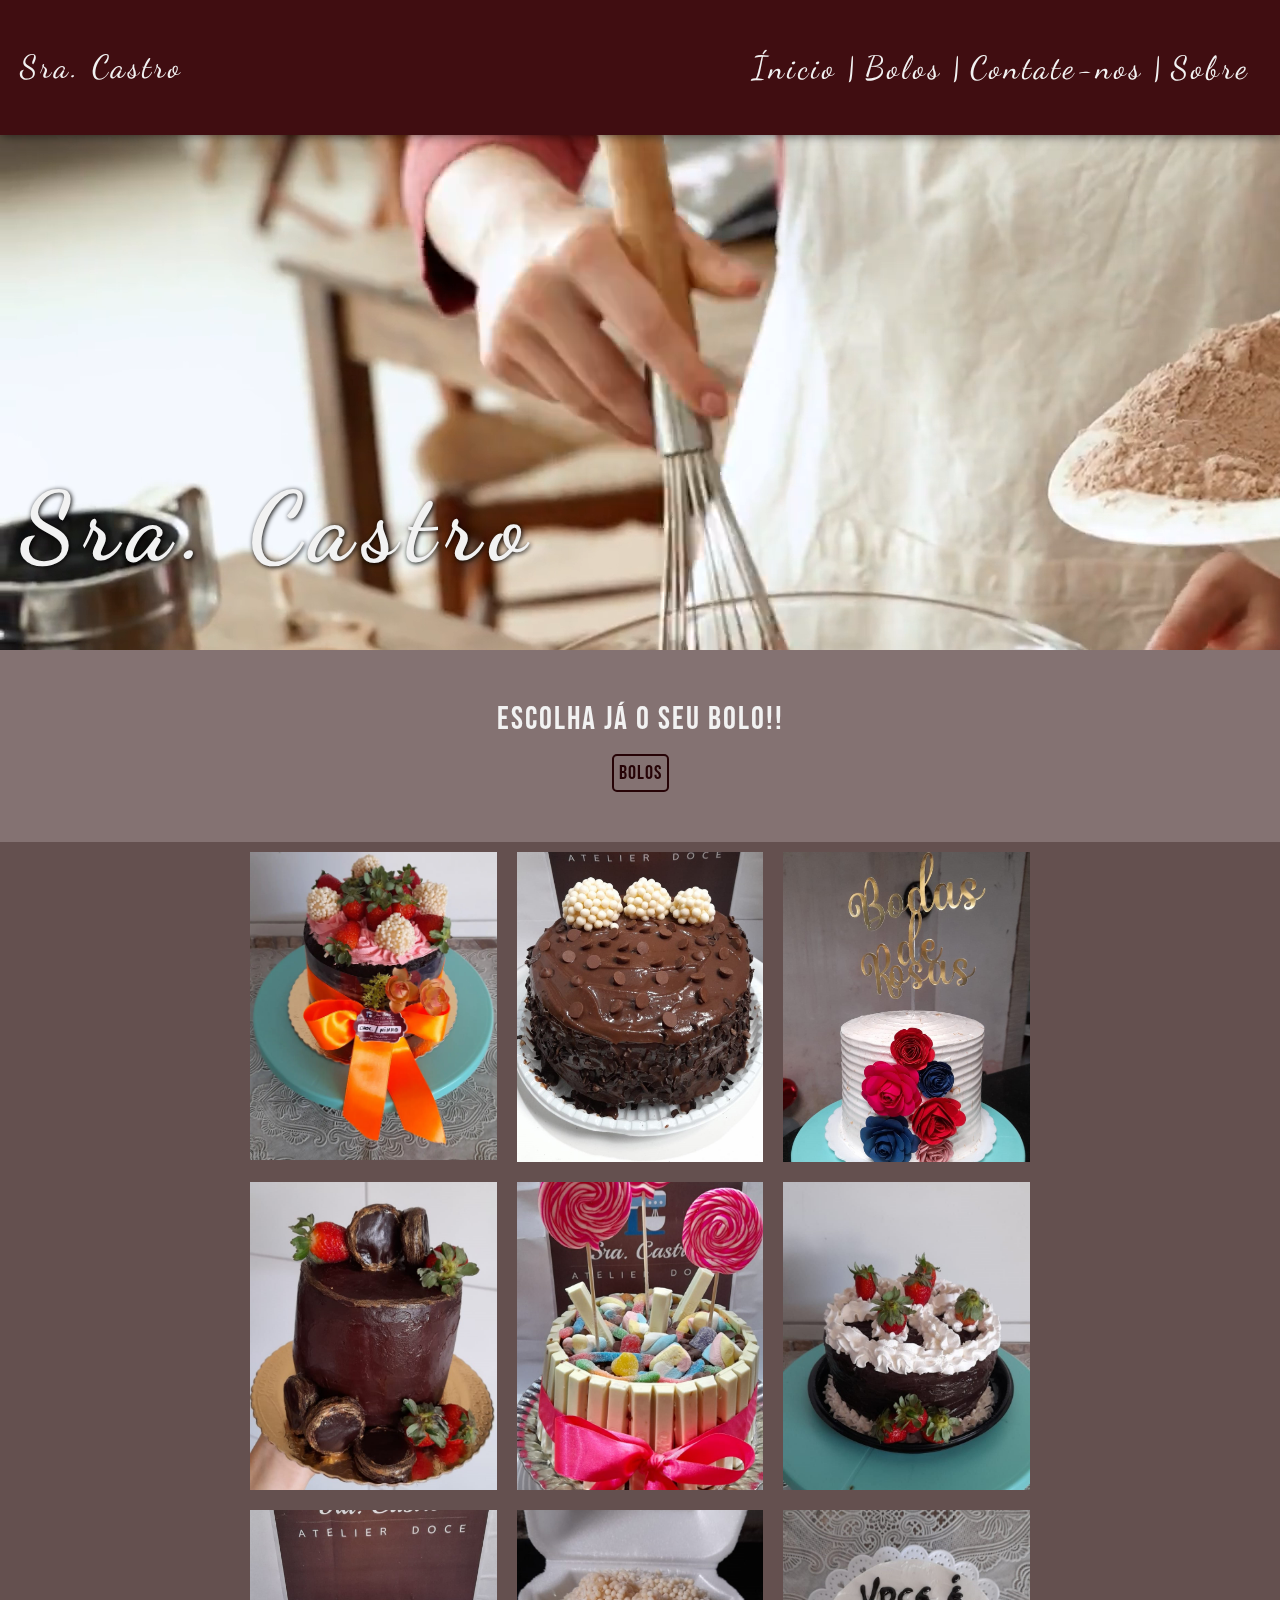
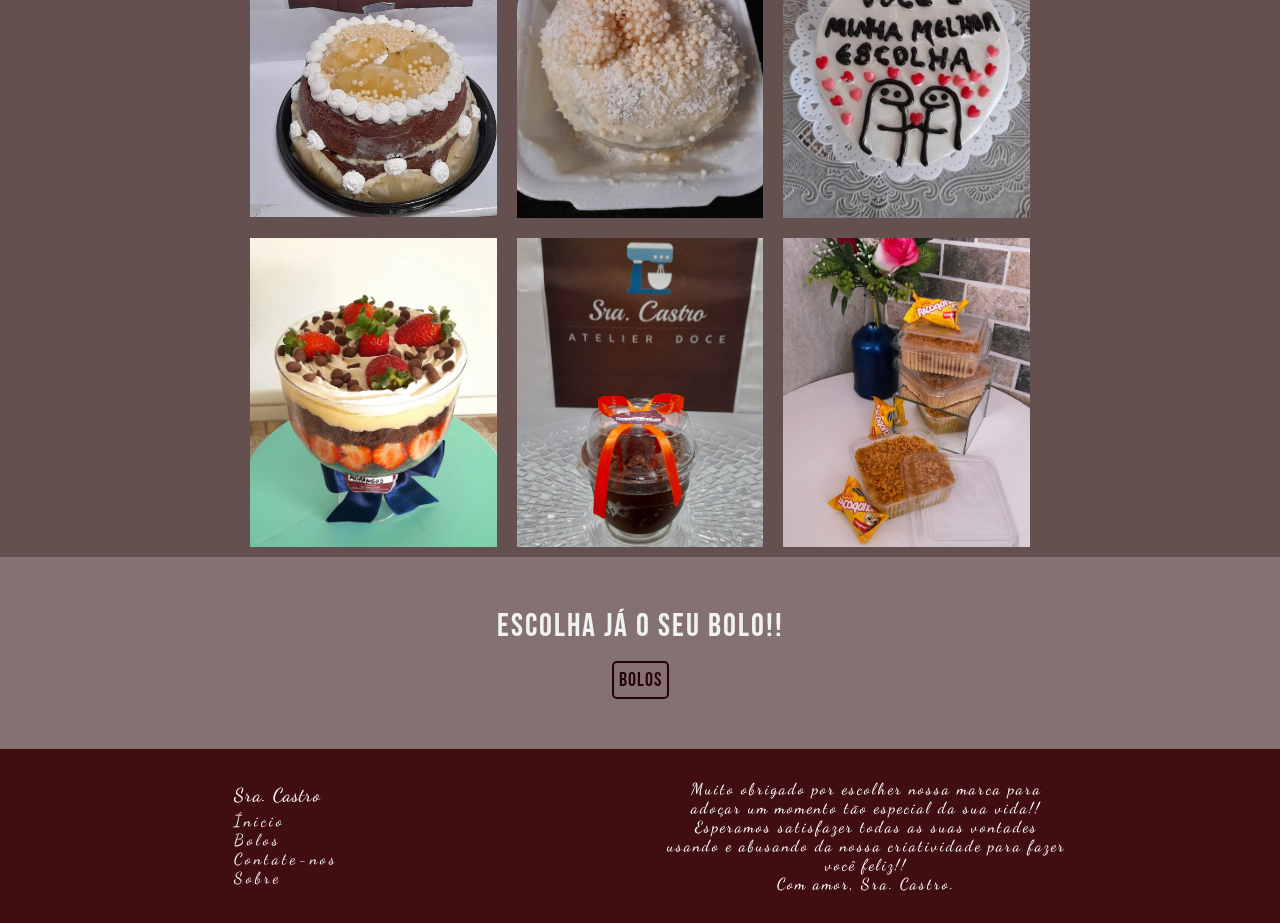
<file: index.html>
<!DOCTYPE html>
<html lang="pt-br">
<head>
    <meta charset="UTF-8">
    <meta http-equiv="X-UA-Compatible" content="IE=edge">
    <meta name="viewport" content="width=device-width, initial-scale=1.0">
    <link rel="stylesheet" href="style/menu.css">
    <link rel="stylesheet" href="style/index.css">
    <!-- <link rel="stylesheet" href="style/parallax.css"> -->
    <link rel="stylesheet" href="style/footer.css">
    <link rel="stylesheet" href="https://cdnjs.cloudflare.com/ajax/libs/font-awesome/6.0.0-beta3/css/all.min.css" integrity="sha512-Fo3rlrZj/k7ujTnHg4CGR2D7kSs0v4LLanw2qksYuRlEzO+tcaEPQogQ0KaoGN26/zrn20ImR1DfuLWnOo7aBA==" crossorigin="anonymous" referrerpolicy="no-referrer" />
    <script src="menu.js"></script>
    <title>Sra. Castro - Ínicio</title>
</head>
<body>
            <!-- MENU -->
    <header>
        <h1 id='h1menu'><a href="index.html">Sra. Castro</a></h1>
        <nav class="menu">
            <ul>
                <li><a class='linkmenu' href="index.html">Ínicio</a></li> <p>|</p>
                <li><a class='linkmenu' href="bolos.html">Bolos</a></li> <p>|</p>
                <li><a class='linkmenu' href="contate-nos.html">Contate-nos</a></li> <p>|</p>
                <li><a class='linkmenu' href="sobre.html">Sobre</a></li>
            </ul>
        </nav>

                <!-- MENU RESPONSIVO -->

        <nav class="menuresponsivo">
            <button class="nav-button" onclick="openNav()">
                <i class="fa-solid fa-bars fa-2x"></i>
            </button>

            <div id="mynav" class="overlay">
                <a href="javascript:void(0)" class="closebtn" onclick="closeNav()">&times;</a>
                <div class="overlay-content">
                    <a class='linkmenuresponsivo' href="index.html">Ínicio</a>
                    <a class='linkmenuresponsivo' href="bolos.html">Bolos</a>
                    <a class='linkmenuresponsivo' href="contate-nos.html">Contate-nos</a>
                    <a class='linkmenuresponsivo' href="sobre.html">Sobre</a>
                </div>
            </div>
        </nav>
    </header>

    <main>

                <!-- VÍDEO -->

        <div class="video">
            <div class="paravideo">
                <div class="container">
                    <video autoplay muted loop>
                        <source src="video/bolo-parallax.mp4" type="video/mp4">
                    </video>
                </div>
            </div>

            <div class="paracontent">
                <div class="container">
                    <h1>Sra. Castro</h1>
                </div>
            </div>
        </div>
                <!-- ESCOLHA DE BOLOS -->

        <section class="escolha">
            <h1>Escolha já o seu bolo!!</h1>
            <button><a href="bolos.html">Bolos</a></button>
        </section>

        <div class="nbolos">
            <section class="bolos">
                <div class="legenda">
                    <div class="zoom">
                        <img src="images/bolos/bolo7.jpg">
                        <h1>Naked Cake</h1>
                    </div>
                </div>
                <div class="legenda">
                    <div class="zoom legenda">
                        <img src="images/bolos/bolo10.jpeg">
                        <h1>Torta Tradicional</h1>
                    </div>
                </div>
                <div class="legenda">
                    <div class="zoom">
                        <img src="images/bolos/bolo11.jpeg">
                        <h1>Chantininho</h1>
                    </div>
                </div>
                <div class="legenda">
                    <div class="zoom">
                        <img src="images/bolos/bolo19.jpeg">
                        <h1>Ganache</h1>
                    </div>
                </div>
                <div class="legenda">
                    <div class="zoom">
                        <img src="images/bolos/bolo14.jpeg">
                        <h1>Bolo de Kit Kat</h1>
                    </div>
                </div>
                <div class="legenda">
                    <div class="zoom">
                        <img src="images/bolos/bolo12.jpeg">
                        <h1>Bolo Vulcão</h1>
                    </div>
                </div>
                <div class="legenda">
                    <div class="zoom">
                        <img src="images/bolos/bolo15.jpeg">
                        <h1>Bolo Piscina</h1>
                    </div>
                </div>
                <div class="legenda">
                    <div class="zoom">
                        <img src="images/bolos/bolo13.jpeg">
                        <h1>Mini Bolo Vulcão</h1>
                    </div>
                </div>
                <div class="legenda">
                    <div class="zoom">
                        <img src="images/bolos/bolo9.jpeg">
                        <h1>Beto Cake</h1>
                    </div>
                </div>
                <div class="legenda">
                    <div class="zoom">
                        <img src="images/bolos/bolo5.jpg">
                        <h1>Bolo na Taça</h1>
                    </div>
                </div>
                <div class="legenda">
                    <div class="zoom">
                        <img src="images/bolos/bolo16.jpeg">
                        <h1>Bolo de Pote para Festas</h1>
                    </div>
                </div>
                <div class="legenda">
                    <div class="zoom">
                        <img src="images/bolos/bolo17.jpeg">
                        <h1>Bolo de Pote</h1>
                    </div>
                </div>
            </section>
        </div>

        <section class="escolha">
            <h1>Escolha já o seu bolo!!</h1>
            <button><a href="bolos.html">Bolos</a></button>
        </section>
    </main>

                <!-- FOOTER -->

    <footer>
        <div class="collum-left">
            <h3>Sra. Castro</h3>
            <ul>
                <li><a href="index.html">Ínicio</a></li>
                <li><a href="bolos.html">Bolos</a></li>
                <li><a href="contate-nos.html">Contate-nos</a></li>
                <li><a href="sobre.html">Sobre</a></li>
            </ul>
        </div>
        <div class="collum-left2">
            <h3>Sra. Castro</h3>
            <div class="items">
                <ul>
                    <li><a href="index.html">Ínicio</a></li>
                    <li><a href="bolos.html">Bolos</a></li>
                </ul>
                <ul>
                    <li><a href="contate-nos.html">Contate-nos</a></li>
                    <li><a href="sobre.html">Sobre</a></li>
                </ul>
            </div>
        </div>

        <div class="collum-right">
            <p class="pfooter">Muito obrigado por escolher nossa marca para adoçar um momento tão especial da sua vida!! Esperamos satisfazer todas as suas vontades usando e abusando da nossa criatividade para fazer você feliz!!</p>
            <p class="pfooter">Com amor, Sra. Castro.</p>
        </div>
    </footer>
</body>
</html>
</file>
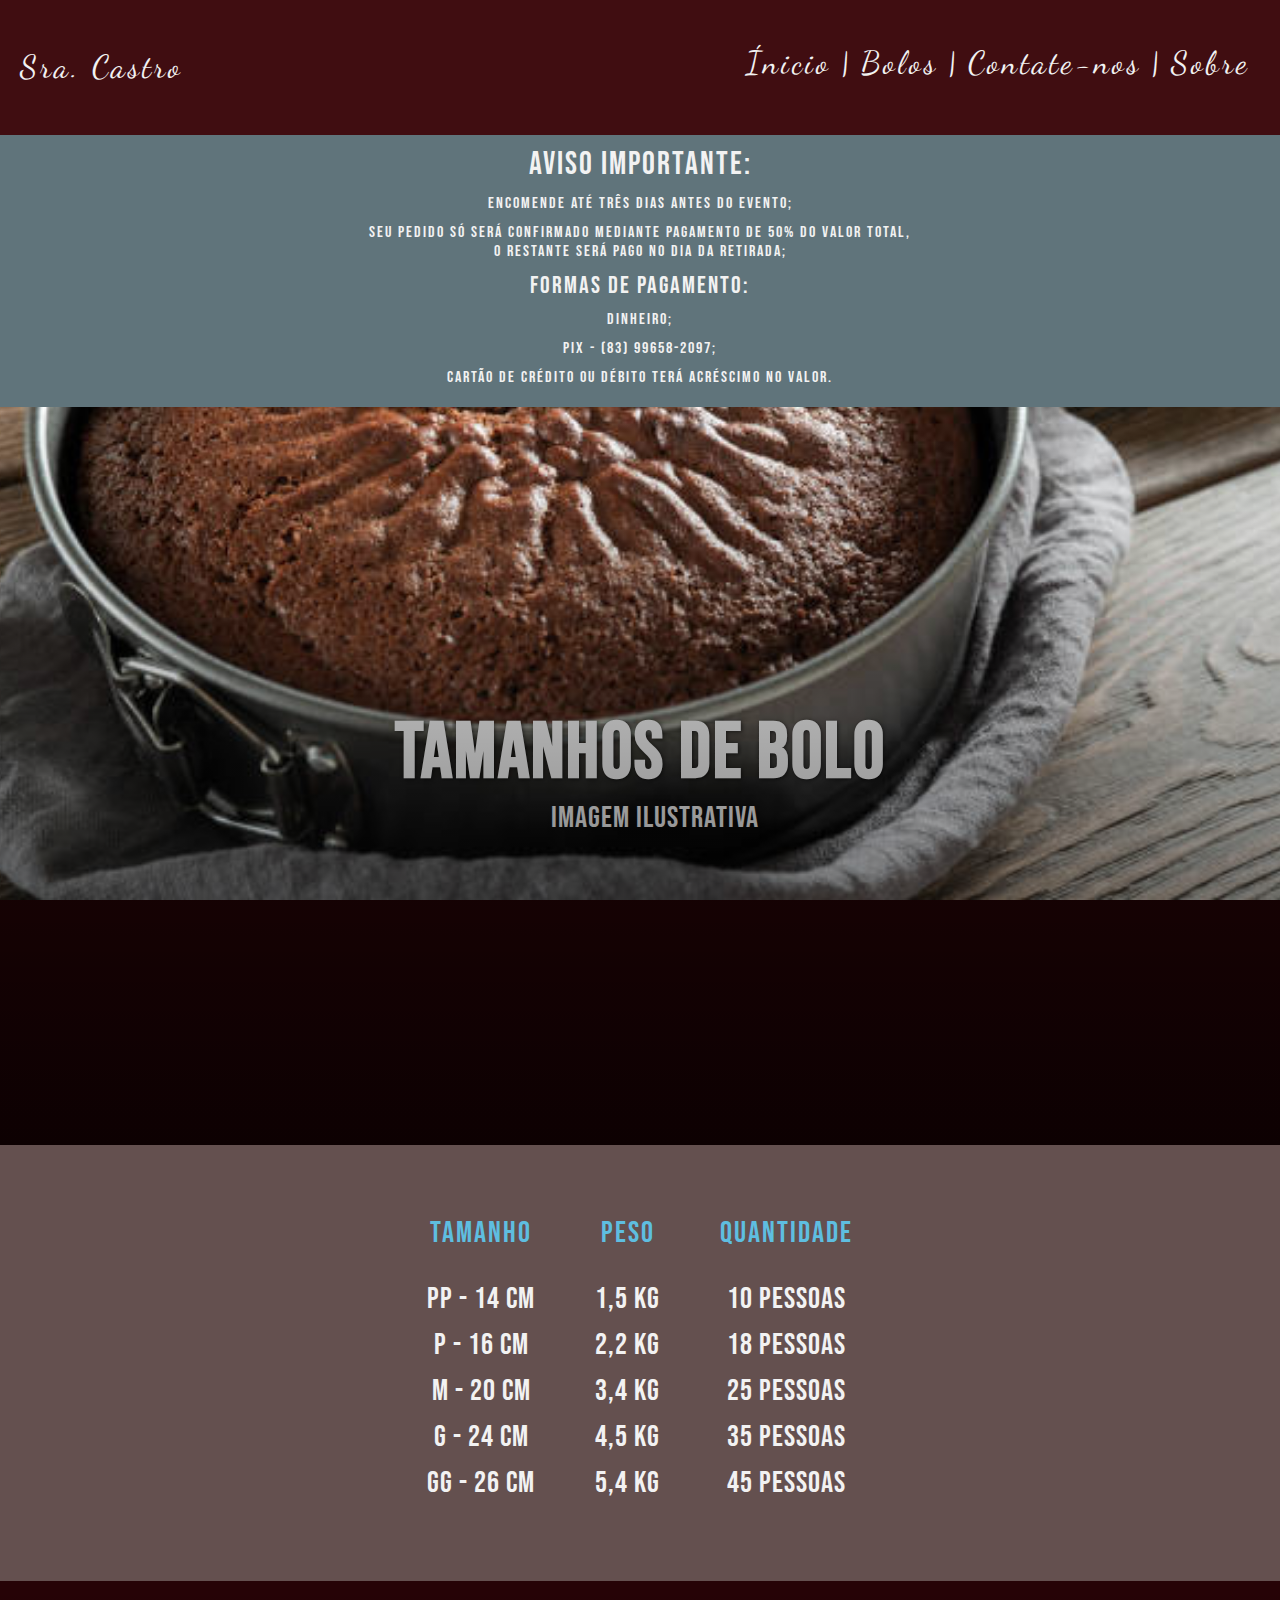
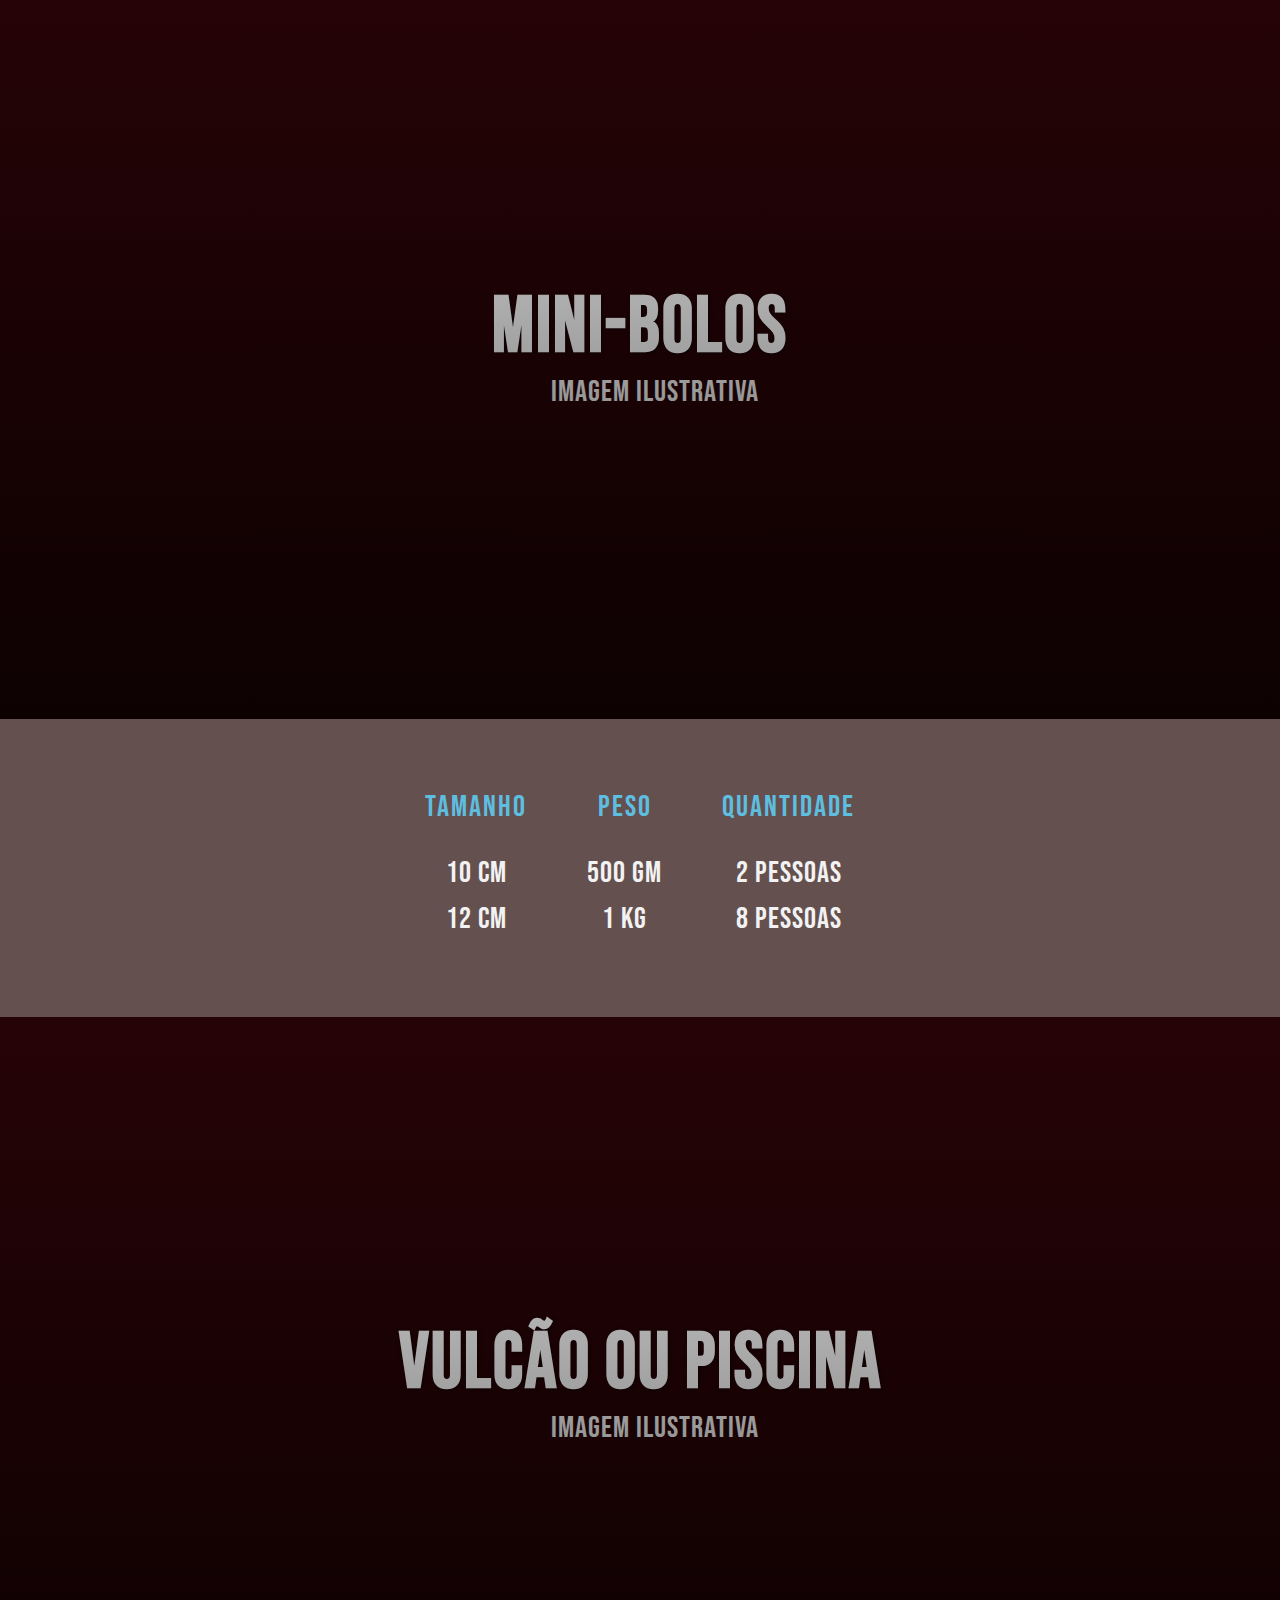
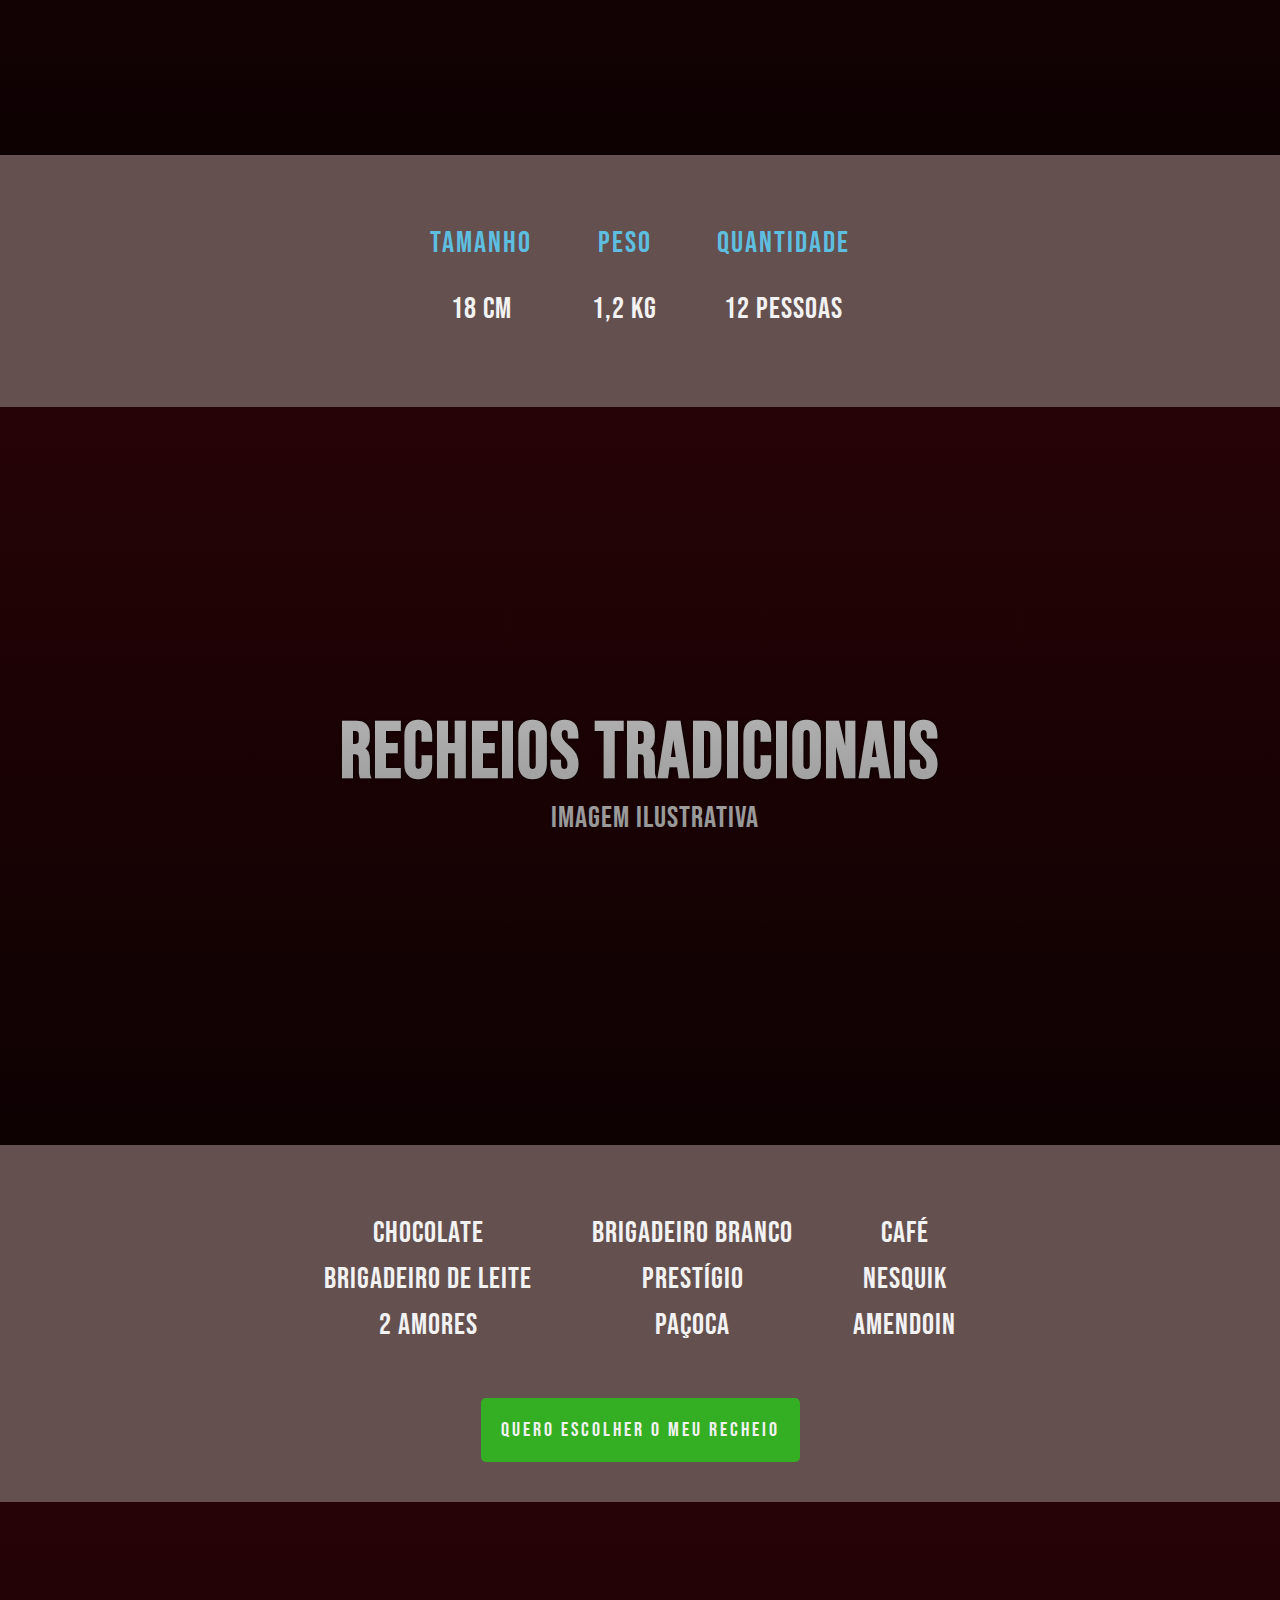
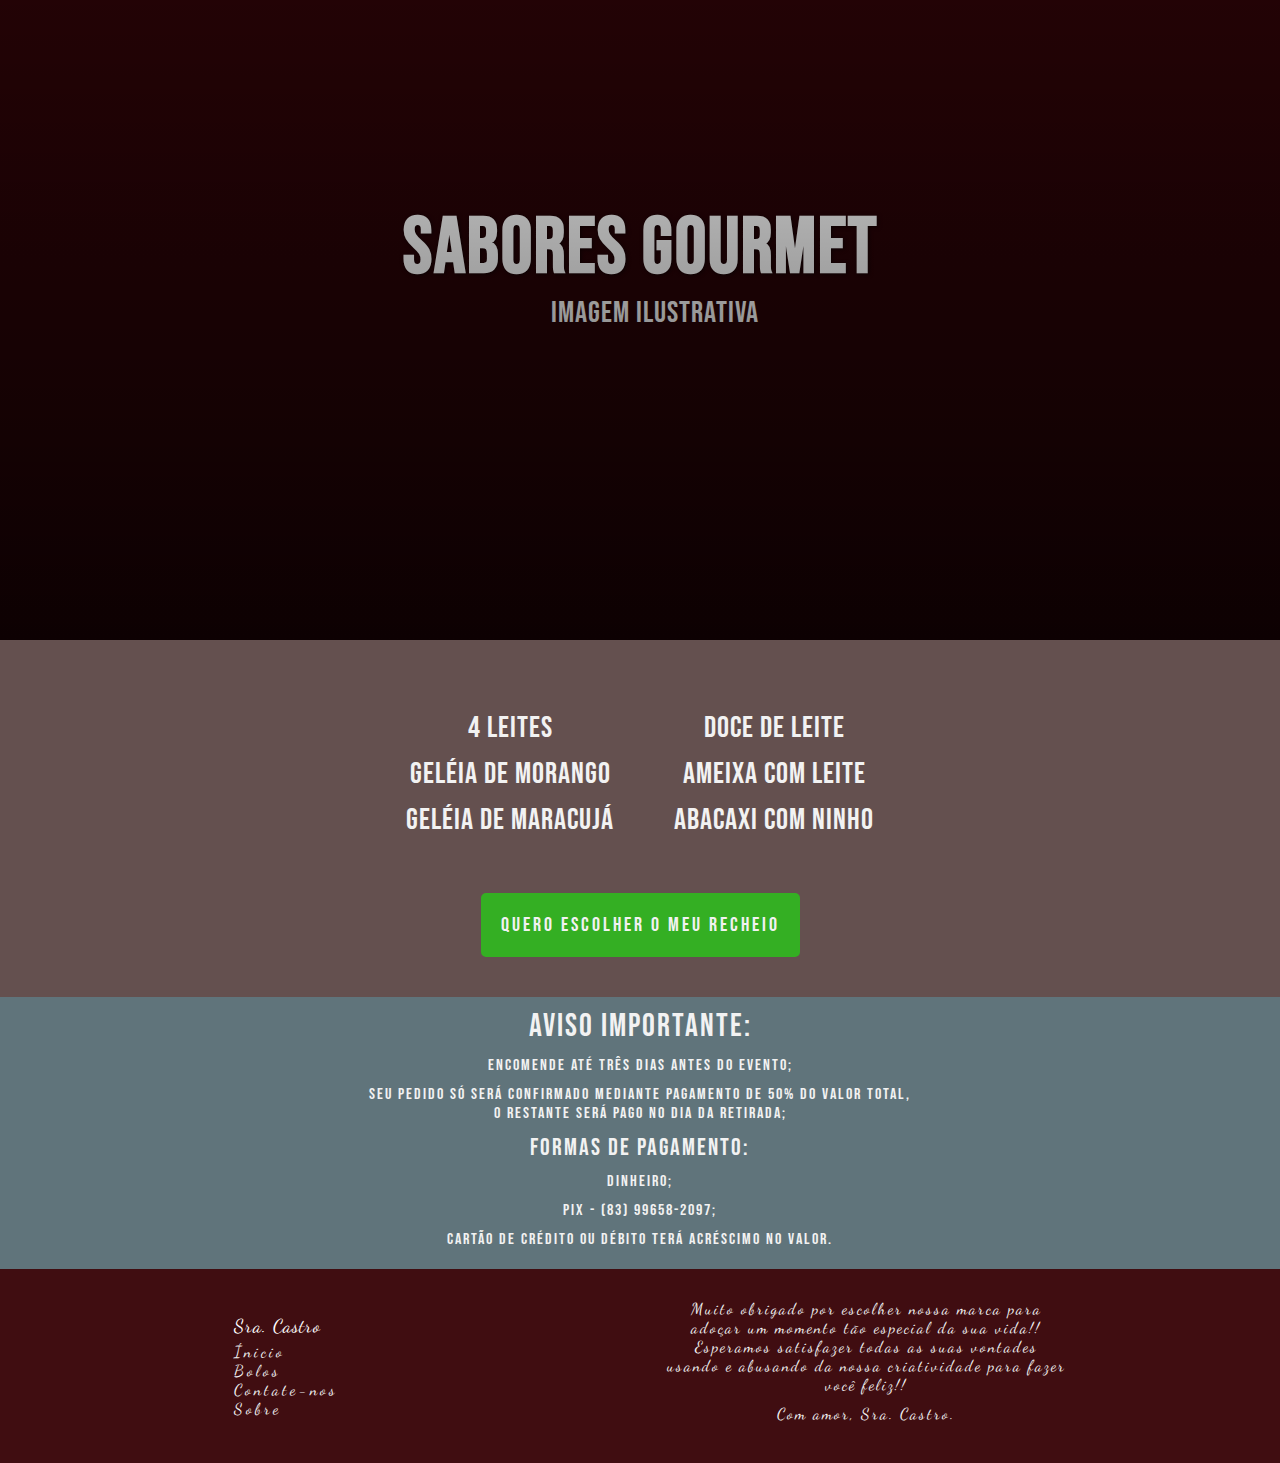
<file: bolos.html>
<!DOCTYPE html>
<html lang="pt-br">
<head>
    <meta charset="UTF-8">
    <meta http-equiv="X-UA-Compatible" content="IE=edge">
    <meta name="viewport" content="width=device-width, initial-scale=1.0">
    <link rel="stylesheet" href="style/menu.css">
    <link rel="stylesheet" href="style/parallax.css">
    <link rel="stylesheet" href="style/aviso.css">
    <link rel="stylesheet" href="style/footer.css">
    <link rel="stylesheet" href="https://cdnjs.cloudflare.com/ajax/libs/font-awesome/6.0.0-beta3/css/all.min.css" integrity="sha512-Fo3rlrZj/k7ujTnHg4CGR2D7kSs0v4LLanw2qksYuRlEzO+tcaEPQogQ0KaoGN26/zrn20ImR1DfuLWnOo7aBA==" crossorigin="anonymous" referrerpolicy="no-referrer" />
    <script src="menu.js"></script>
    <title>Sra. Castro - Sabores</title>
</head>
<body>
            <!-- MENU -->
    <header>
        <h1 id='h1menu'><a href="index.html">Sra. Castro</a></h1>
        <nav class="menu">
            <ul>
                <li><a class='linkmenu'  href="index.html">Ínicio</a></li> <p>|</p>
                <li><a class='linkmenu' href="bolos.html">Bolos</a></li> <p>|</p>
                <li><a class='linkmenu' href="contate-nos.html">Contate-nos</a></li> <p>|</p>
                <li><a class='linkmenu' href="sobre.html">Sobre</a></li>
            </ul>
        </nav>

                <!-- MENU RESPONSIVO -->

        <nav class="menuresponsivo">

            <button class="nav-button" onclick="openNav()">
                <i class="fa-solid fa-bars fa-2x"></i>
            </button>

            <div id="mynav" class="overlay">
                <a href="javascript:void(0)" class="closebtn" onclick="closeNav()">&times;</a>
                <div class="overlay-content">
                    <a class='linkmenuresponsivo'  href="index.html">Ínicio</a>
                    <a class='linkmenuresponsivo' href="bolos.html">Bolos</a>
                    <a class='linkmenuresponsivo' href="contate-nos.html">Contate-nos</a>
                    <a class='linkmenuresponsivo' href="sobre.html">Sobre</a>
                </div>
            </div>
        </nav>
    </header>

                <!-- AVISO AO USUARIO -->
    
    <div class="aviso">
        <div class="aviso-itens">
            <h1>Aviso Importante:</h1>
            <p>Encomende até três dias antes do evento;</p>
            <p>Seu pedido só será confirmado mediante pagamento de 50% do valor total, <br> o restante será pago no dia da retirada;</p>
            <h2>Formas de Pagamento:</h2>
            <p>Dinheiro;</p>
            <p>Pix - (83) 99658-2097;</p>
            <p>Cartão de Crédito ou Débito terá acréscimo no valor.</p>
        </div>
    </div>
    

    <div class="wrapper">
        <main>
            <section class="module parallax parallax-1">
                <h1>Tamanhos de Bolo</h1>
                <p class="info">Imagem ilustrativa</p>
            </section>
            <section class="module content">
                <div class="container">
                    <div class="collum1">
                        <h2>Tamanho</h2>
                        <p>pp - 14 cm</p>
                        <p>p - 16 cm</p>
                        <p>m - 20 cm</p>
                        <p>g - 24 cm </p>
                        <p>gg - 26 cm</p>
                    </div>
                    <div class="collum2">
                        <h2>Peso</h2>
                        <p>1,5 kg</p>
                        <p>2,2 kg</p>
                        <p>3,4 kg</p> 
                        <p>4,5 kg</p> 
                        <p>5,4 kg</p> 
                    </div>
                    <div class="collum3">
                        <h2>Quantidade</h2>
                        <p>10 pessoas</p>
                        <p>18 pessoas</p>
                        <p>25 pessoas</p>
                        <p>35 pessoas</p> 
                        <p>45 pessoas</p>
                    </div>
                </div>
                <!-- <div class="botao"> -->
                    <!-- <button><a href="https://api.whatsapp.com/send?phone=5583996582097 text=Ol%C3%A1!!%20Quero%20escolher%20o%20tamanho%20do%20meu%20bolo!!" target="_blank">Quero escolher o tamanho do meu bolo</a></button> --> 
                <!-- </div> -->
                <div class="container2">
                    <div>
                        <h2>Tamanho / Peso / Quantidade</h2>
                        <p>pp - 14 cm / 1,5 kg / 10 pessoas</p>
                        <p>p - 16 cm / 2,2 kg / 18 pessoas</p>
                        <p>m - 20 cm / 3,4 kg / 25 pessoas</p>
                        <p>g - 24 cm / 4,5 kg / 35 pessoas</p>
                        <p>gg - 26 cm / 5,4 kg / 45 pessoas</p>
                    </div>
                    <!-- <div class="peso"> -->
                        <!-- <h2>Peso</h2> -->
                    <!-- </div> -->
                    <!-- <div class="quantidade"> -->
                        <!-- <h2>Quantidade</h2> -->
                    <!-- </div> -->
                </div>
                <!-- <div class="botao2"> -->
                    <!-- <!-- <!-- <!-- <!-- <button><a href="https://api.whatsapp.com/send?phone=5583996582097 text=Ol%C3%A1!!%20Quero%20escolher%20o%20tamanho%20do%20meu%20bolo!!" target="_blank">Quero escolher o tamanho do meu bolo</a></button> --> 
                <!-- </div> -->
            </section>

            <section class="module parallax parallax-2">
                <h1>Mini-bolos</h1>
                <p class="info">Imagem ilustrativa</p>
            </section>
            <section class="module content">
                <div class="container">
                    <div class="collum1">
                        <h2>Tamanho</h2>
                        <p>10 cm</p>
                        <p>12 cm</p>
                    </div>
                    <div class="collum2">
                        <h2>Peso</h2>
                        <p>500 gm</p>
                        <p>1 kg</p>
                    </div>
                    <div class="collum3">
                        <h2>Quantidade</h2>
                        <p>2 Pessoas</p>
                        <p>8 Pessoas</p>
                    </div>
                </div>
                <!-- <div class="botao"> -->
                    <!-- <!-- <!-- <!-- <!-- <button><a href="https://api.whatsapp.com/send?phone=5583996582097 text=Ol%C3%A1!!%20Quero%20escolher%20o%20tamanho%20do%20meu%20bolo!!" target="_blank">Quero escolher o tamanho do meu bolo</a></button> --> 
                <!-- </div> -->
                <div class="container2">
                    <div>
                        <h2>Tamanho / Peso / Quantidade</h2>
                        <p>10 cm / 500 gm / 2 Pessoas</p>
                        <p>12 cm / 1 kg / 8 Pessoas</p>
                    </div>
                    <!-- <div class="peso"> -->
                        <!-- <h2>Peso</h2> -->
                    <!-- </div> -->
                    <!-- <div class="quantidade"> -->
                        <!-- <h2>Quantidade</h2> -->
                    <!-- </div> -->
                </div>
                <!-- <div class="botao2"> -->
                    <!-- <!-- <!-- <!-- <!-- <button><a href="https://api.whatsapp.com/send?phone=5583996582097 text=Ol%C3%A1!!%20Quero%20escolher%20o%20tamanho%20do%20meu%20bolo!!"target="_blank">Quero escolher o tamanho do meu bolo</a></button> --> 
                <!-- </div> -->
            </section>

            <section class="module parallax parallax-3">
                <h1>Vulcão ou Piscina</h1>
                <p class="info">Imagem ilustrativa</p>
            </section>
            <section class="module content">
                <div class="container">
                    <div class="collum1">
                        <h2>Tamanho</h2>
                        <p>18 cm</p>
                    </div>
                    <div class="collum2">
                        <h2>Peso</h2>
                        <p>1,2 kg</p>
                    </div>
                    <div class="collum3">
                        <h2>Quantidade</h2>
                        <p>12 Pessoas</p>
                    </div>
                </div>
                <!-- <div class="botao"> -->
                    <!-- <!-- <!-- <!-- <!-- <button><a href="https://api.whatsapp.com/send?phone=5583996582097 text=Ol%C3%A1!!%20Quero%20escolher%20o%20tamanho%20do%20meu%20bolo!!"target="_blank">Quero escolher o tamanho do meu bolo</a></button> --> 
                <!-- </div> -->
                <div class="container2">
                    <div>
                        <h2>Tamanho / Peso / Quantidade</h2>
                        <p>18 cm / 1,2 kg / 12 Pessoas</p>
                    </div>
                    <!-- <div class="peso"> -->
                        <!-- <h2>Peso</h2> -->
                    <!-- </div> -->
                    <!-- <div class="quantidade"> -->
                        <!-- <h2>Quantidade</h2> -->
                    <!-- </div> -->
                </div>
                <!-- <div class="botao2"> -->
                    <!-- <!-- <!-- <!-- <!-- <button><a href="https://api.whatsapp.com/send?phone=5583996582097 text=Ol%C3%A1!!%20Quero%20escolher%20o%20tamanho%20do%20meu%20bolo!!"target="_blank">Quero escolher o tamanho do meu bolo</a></button> --> 
                <!-- </div> -->
            </section>

            <section class="module parallax parallax-4">
                <h1>Recheios Tradicionais</h1>
                <p class="info">Imagem ilustrativa</p>
            </section>
            <section class="module content">
                <div class="container">
                    <div class="scollum1">
                        <p>Chocolate</p>
                        <p>Brigadeiro de Leite</p>
                        <p>2 Amores</p>
                    </div>
                    <div class="scollum2">
                        <p>Brigadeiro Branco</p>
                        <p>Prestígio </p>
                        <p>Paçoca</p>
                    </div>
                    <div class="scollum3">
                        <p>Café</p>
                        <p>Nesquik</p>
                        <p>Amendoin</p>
                    </div>
                </div>
                <div class="botao">
                    <button><a class="linkbutton" href="https://api.whatsapp.com/send?phone=5583996582097&text=Ol%C3%A1!!%20Quero%20escolher%20o%20recheio%20do%20meu%20bolo!!"target="_blank">Quero escolher o meu recheio</a></button>
                </div>
                <div class="container2">
                    <div>
                        <p>Chocolate</p>
                        <p>Brigadeiro de Leite</p>
                        <p>2 Amores</p>
                        <p>Brigadeiro Branco</p>
                        <p>Prestígio </p>
                        <p>Paçoca</p>
                        <p>Café</p>
                        <p>Nesquik</p>
                        <p>Amendoin</p>
                    </div>
                    <!-- <div class="peso"> -->
                        <!-- <h2>Peso</h2> -->
                    <!-- </div> -->
                    <!-- <div class="quantidade"> -->
                        <!-- <h2>Quantidade</h2> -->
                    <!-- </div> -->
                </div>
                <div class="botao2">
                    <button><a class="linkbutton" href="https://api.whatsapp.com/send?phone=5583996582097&text=Ol%C3%A1!!%20Quero%20escolher%20o%20recheio%20do%20meu%20bolo!!"target="_blank">Quero escolher o meu recheio</a></button>
                </div>
            </section>

            <section class="module parallax parallax-5">
                <h1>Sabores Gourmet</h1>
                <p class="info">Imagem ilustrativa</p>
            </section>
            <section class="module content">
                <div class="container">
                    <div class="scollum1">
                        <p>4 Leites</p>
                        <p>Geléia de Morango</p>
                        <p>Geléia de Maracujá</p>
                    </div>
                    <div class="scollum2">
                        <p>Doce de Leite</p>
                        <p>Ameixa com Leite</p>
                        <p>Abacaxi com Ninho</p>
                    </div>
                    <!-- <div class="scollum3"> -->
                        <!-- <p>Café</p> -->
                        <!-- <p>Nesquik</p> -->
                        <!-- <p>Amendoin</p> -->
                    <!-- </div> -->
                </div>
                <div class="botao">
                    <button><a class="linkbutton" href="https://api.whatsapp.com/send?phone=5583996582097&text=Ol%C3%A1!!%20Quero%20escolher%20o%20recheio%20do%20meu%20bolo!!"target="_blank">Quero escolher o meu recheio</a></button>
                </div>
                <div class="container2">
                    <div>
                        <h2>OBS: Acréscimo no valor</h2>
                        <p>4 Leites</p>
                        <p>Geléia de Morango</p>
                        <p>Geléia de Maracujá</p>
                        <p>Doce de Leite</p>
                        <p>Ameixa com Leite</p>
                        <p>Abacaxi com Ninho</p>
                        <!-- <p>Café</p> -->
                        <!-- <p>Nesquik</p> -->
                        <!-- <p>Amendoin</p> -->
                    </div>
                    <!-- <div class="peso"> -->
                        <!-- <h2>Peso</h2> -->
                    <!-- </div> -->
                    <!-- <div class="quantidade"> -->
                        <!-- <h2>Quantidade</h2> -->
                    <!-- </div> -->
                </div>
                <div class="botao2">
                    <button><a class="linkbutton" href="https://api.whatsapp.com/send?phone=5583996582097&text=Ol%C3%A1!!%20Quero%20escolher%20o%20recheio%20do%20meu%20bolo!!"target="_blank">Quero escolher o meu recheio</a></button>
                </div>
            </section>

            <!--<section class="module parallax parallax-6"> 
                <h1>Sabores</h1>
                <p class="info">Imagem ilustrativa</p>
            </section>
            <section class="module content">
                <div class="container">
                    <h2>qualquer texto aqui...</h2>
                    <p>Lorem ipsum dolor sit amet consectetur adipisicing elit. Laboriosam cumque 
            dolorem ab ipsum, iste quam et cupiditate eaque dolor saepe consequatur 
            quibusdam. Sapiente impedit ut voluptates veniam maiores praesentium officia.</p>
                    <p>Lorem ipsum dolor sit amet consectetur adipisicing elit. Laboriosam cumque 
            dolorem ab ipsum, iste quam et cupiditate eaque dolor saepe consequatur 
            quibusdam. Sapiente impedit ut voluptates veniam maiores praesentium officia.</p>
                </div>
            </section>

            <section class="module parallax parallax-7">
                <h1>Sabores</h1>
                <p class="info">Imagem ilustrativa</p>
            </section>
            <section class="module content">
                <div class="container">
                    <h2>qualquer texto aqui...</h2>
                    <p>Lorem ipsum dolor sit amet consectetur adipisicing elit. Laboriosam cumque 
            dolorem ab ipsum, iste quam et cupiditate eaque dolor saepe consequatur 
            quibusdam. Sapiente impedit ut voluptates veniam maiores praesentium officia.</p>
                    <p>Lorem ipsum dolor sit amet consectetur adipisicing elit. Laboriosam cumque 
            dolorem ab ipsum, iste quam et cupiditate eaque dolor saepe consequatur 
            quibusdam. Sapiente impedit ut voluptates veniam maiores praesentium officia.</p>
                </div>
            </section>

            <section class="module parallax parallax-8">
                <h1>Sabores</h1>
                <p class="info">Imagem ilustrativa</p>
            </section>
            <section class="module content">
                <div class="container">
                    <h2>qualquer texto aqui...</h2>
                    <p>Lorem ipsum dolor sit amet consectetur adipisicing elit. Laboriosam cumque 
            dolorem ab ipsum, iste quam et cupiditate eaque dolor saepe consequatur 
            quibusdam. Sapiente impedit ut voluptates veniam maiores praesentium officia.</p>
                    <p>Lorem ipsum dolor sit amet consectetur adipisicing elit. Laboriosam cumque 
            dolorem ab ipsum, iste quam et cupiditate eaque dolor saepe consequatur 
            quibusdam. Sapiente impedit ut voluptates veniam maiores praesentium officia.</p>
                </div>
            </section>

            <section class="module parallax parallax-9">
                <h1>Sabores</h1>
                <p class="info">Imagem ilustrativa</p>
            </section>
            <section class="module content">
                <div class="container">
                    <h2>qualquer texto aqui...</h2>
                    <p>Lorem ipsum dolor sit amet consectetur adipisicing elit. Laboriosam cumque 
            dolorem ab ipsum, iste quam et cupiditate eaque dolor saepe consequatur 
            quibusdam. Sapiente impedit ut voluptates veniam maiores praesentium officia.</p>
                    <p>Lorem ipsum dolor sit amet consectetur adipisicing elit. Laboriosam cumque 
            dolorem ab ipsum, iste quam et cupiditate eaque dolor saepe consequatur 
            quibusdam. Sapiente impedit ut voluptates veniam maiores praesentium officia.</p>
                </div>
            </section>

            <section class="module parallax parallax-10">
                <h1>Sabores</h1>
                <p class="info">Imagem ilustrativa</p>
            </section>
            <section class="module content">
                <div class="container">
                    <h2>qualquer texto aqui...</h2>
                    <p>Lorem ipsum dolor sit amet consectetur adipisicing elit. Laboriosam cumque 
            dolorem ab ipsum, iste quam et cupiditate eaque dolor saepe consequatur 
            quibusdam. Sapiente impedit ut voluptates veniam maiores praesentium officia.</p>
                    <p>Lorem ipsum dolor sit amet consectetur adipisicing elit. Laboriosam cumque 
            dolorem ab ipsum, iste quam et cupiditate eaque dolor saepe consequatur 
            quibusdam. Sapiente impedit ut voluptates veniam maiores praesentium officia.</p>
                </div>
            </section> -->
        </main>
    </div>

    <div class="aviso">
        <div class="aviso-itens">
            <h1>Aviso Importante:</h1>
            <p>Encomende até três dias antes do evento;</p>
            <p>Seu pedido só será confirmado mediante pagamento de 50% do valor total, <br> o
                restante será pago no dia da retirada;</p>
            <h2>Formas de Pagamento:</h2>
            <p>Dinheiro;</p>
            <p>Pix - (83) 99658-2097;</p>
            <p>Cartão de Crédito ou Débito terá acréscimo no valor.</p>
        </div>
    </div>

    <footer>
        <div class="collum-left">
            <h3>Sra. Castro</h3>
            <ul>
                <li><a href="index.html">Ínicio</a></li>
                <li><a href="bolos.html">Bolos</a></li>
                <li><a href="contate-nos.html">Contate-nos</a></li>
                <li><a href="sobre.html">Sobre</a></li>
            </ul>
        </div>

        <div class="collum-left2">
            <h3>Sra. Castro</h3>
            <div class="items">
                <ul>
                    <li><a href="index.html">Ínicio</a></li>
                    <li><a href="bolos.html">Bolos</a></li>
                </ul>
                <ul>
                    <li><a href="contate-nos.html">Contate-nos</a></li>
                    <li><a href="sobre.html">Sobre</a></li>
                </ul>
            </div>
        </div>

        <div class="collum-right">
            <p class="pfooter">Muito obrigado por escolher nossa marca para adoçar um momento tão especial da sua vida!! Esperamos satisfazer todas as suas vontades usando e abusando da nossa criatividade para fazer você feliz!!</p>
            <p class="pfooter">Com amor, Sra. Castro.</p>
        </div>
    </footer>
</body>
</html>
</file>
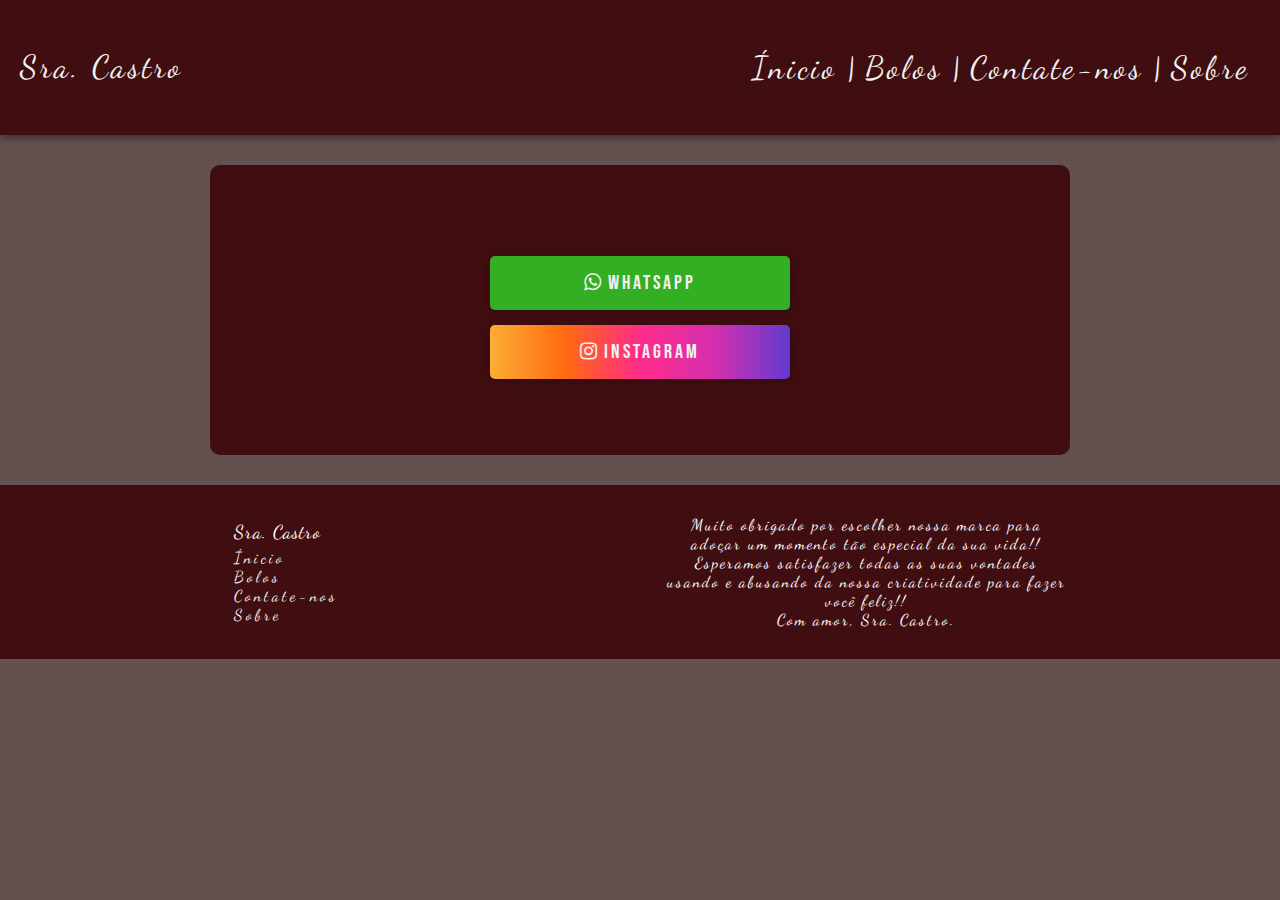
<file: contate-nos.html>
<!DOCTYPE html>
<html lang="pt-br">
<head>
    <meta charset="UTF-8">
    <meta http-equiv="X-UA-Compatible" content="IE=edge">
    <meta name="viewport" content="width=device-width, initial-scale=1.0">
    <link rel="stylesheet" href="style/menu.css">
    <link rel="stylesheet" href="style/footer.css">
    <link rel="stylesheet" href="style/contate-nos.css">
    <link rel="stylesheet" href="https://cdnjs.cloudflare.com/ajax/libs/font-awesome/6.0.0-beta3/css/all.min.css" integrity="sha512-Fo3rlrZj/k7ujTnHg4CGR2D7kSs0v4LLanw2qksYuRlEzO+tcaEPQogQ0KaoGN26/zrn20ImR1DfuLWnOo7aBA==" crossorigin="anonymous" referrerpolicy="no-referrer" />
    <link rel="stylesheet" href="https://cdnjs.cloudflare.com/ajax/libs/font-awesome/4.7.0/css/font-awesome.css">
    <script src="menu.js"></script>
    <title>Sra. Castro - Contate-nos</title>
</head>
<body>
            <!-- MENU -->
    <header>
        <h1 id='h1menu'><a href="index.html">Sra. Castro</a></h1>
        <nav class="menu">
            <ul>
                <li><a class='linkmenu'  href="index.html">Ínicio</a></li> <p>|</p>
                <li><a class='linkmenu' href="bolos.html">Bolos</a></li> <p>|</p>
                <li><a class='linkmenu' href="contate-nos.html">Contate-nos</a></li> <p>|</p>
                <li><a class='linkmenu' href="sobre.html">Sobre</a></li>
            </ul>
        </nav>

                <!-- MENU RESPONSIVO -->

        <nav class="menuresponsivo">

            <button class="nav-button" onclick="openNav()">
                <i class="fa-solid fa-bars fa-2x"></i>
            </button>

            <div id="mynav" class="overlay">
                <a href="javascript:void(0)" class="closebtn" onclick="closeNav()">&times;</a>
                <div class="overlay-content">
                    <a class='linkmenuresponsivo'  href="index.html">Ínicio</a>
                    <a class='linkmenuresponsivo' href="bolos.html">Bolos</a>
                    <a class='linkmenuresponsivo' href="contate-nos.html">Contate-nos</a>
                    <a class='linkmenuresponsivo' href="sobre.html">Sobre</a>
                </div>
            </div>

        </nav>
    </header>

    <main>
        <div class="container">
            <div class="content">
                <div class="botao">
                    <button class="whatsapp"><span class="icon"><i class="fa fa-whatsapp" aria-hidden="true"></i></span> <a class="linkbutton" href="https://api.whatsapp.com/send?phone=5583996582097&text=Ol%C3%A1!!%20Quero%20saber%20mais%20sobre%20seus%20bolos!!"target="_blank">whatsapp</a></button>
                </div>
                <div class="botao">
                    <button class="instagram"><span class="icon"><i class="fa fa-instagram" aria-hidden="true"></i></span> <a class="linkbutton" href="https://www.instagram.com/sra.castro_/"target="_blank">Instagram</a></button>
                </div>
            </div>
        </div>
    </main>

    <footer>
        <div class="collum-left">
            <h3>Sra. Castro</h3>
            <ul>
                <li><a href="index.html">Ínicio</a></li>
                <li><a href="bolos.html">Bolos</a></li>
                <li><a href="contate-nos.html">Contate-nos</a></li>
                <li><a href="sobre.html">Sobre</a></li>
            </ul>
        </div>

        <div class="collum-left2">
            <h3>Sra. Castro</h3>
            <div class="items">
                <ul>
                    <li><a href="index.html">Ínicio</a></li>
                    <li><a href="bolos.html">Bolos</a></li>
                </ul>
                <ul>
                    <li><a href="contate-nos.html">Contate-nos</a></li>
                    <li><a href="sobre.html">Sobre</a></li>
                </ul>
            </div>
        </div>

        <div class="collum-right">
            <p class="pfooter">Muito obrigado por escolher nossa marca para adoçar um momento tão especial da sua vida!! Esperamos satisfazer todas as suas vontades usando e abusando da nossa criatividade para fazer você feliz!!</p>
            <p class="pfooter">Com amor, Sra. Castro.</p>
        </div>
    </footer>
</body>
</html>
</file>
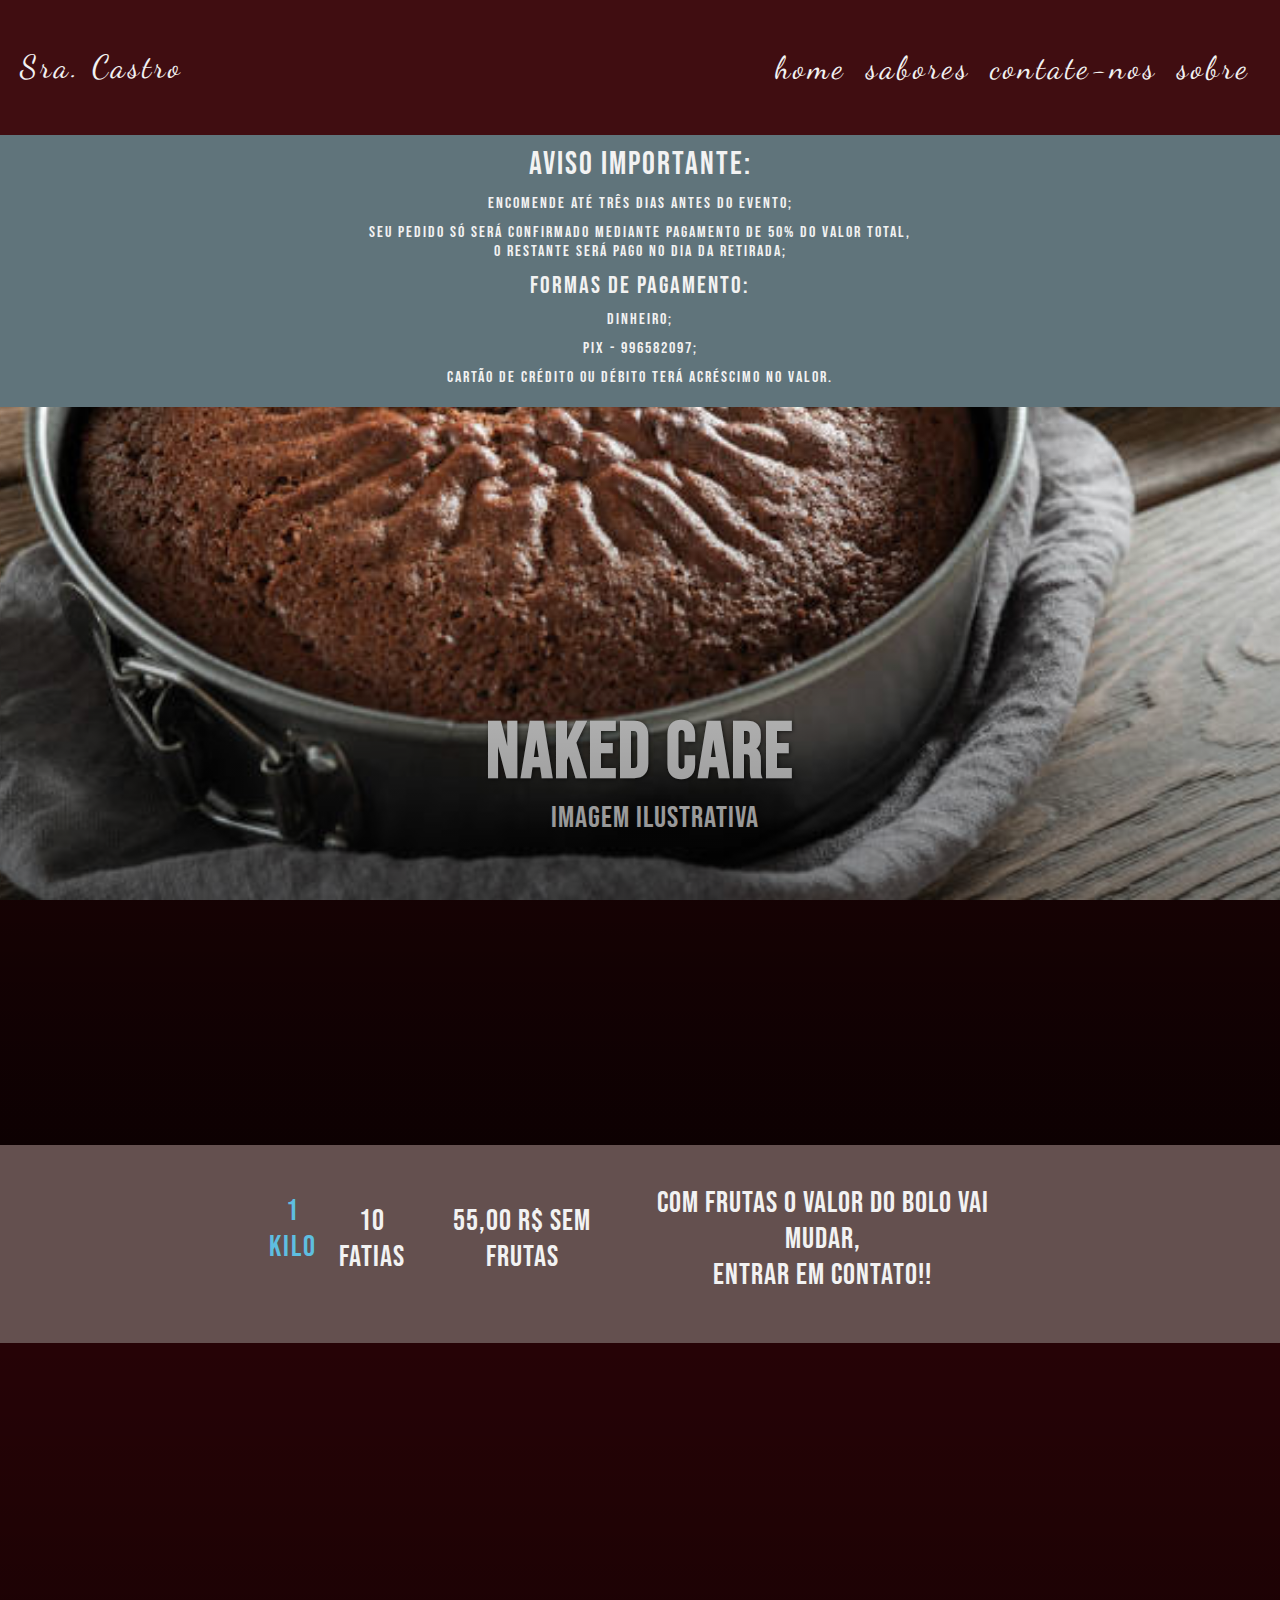
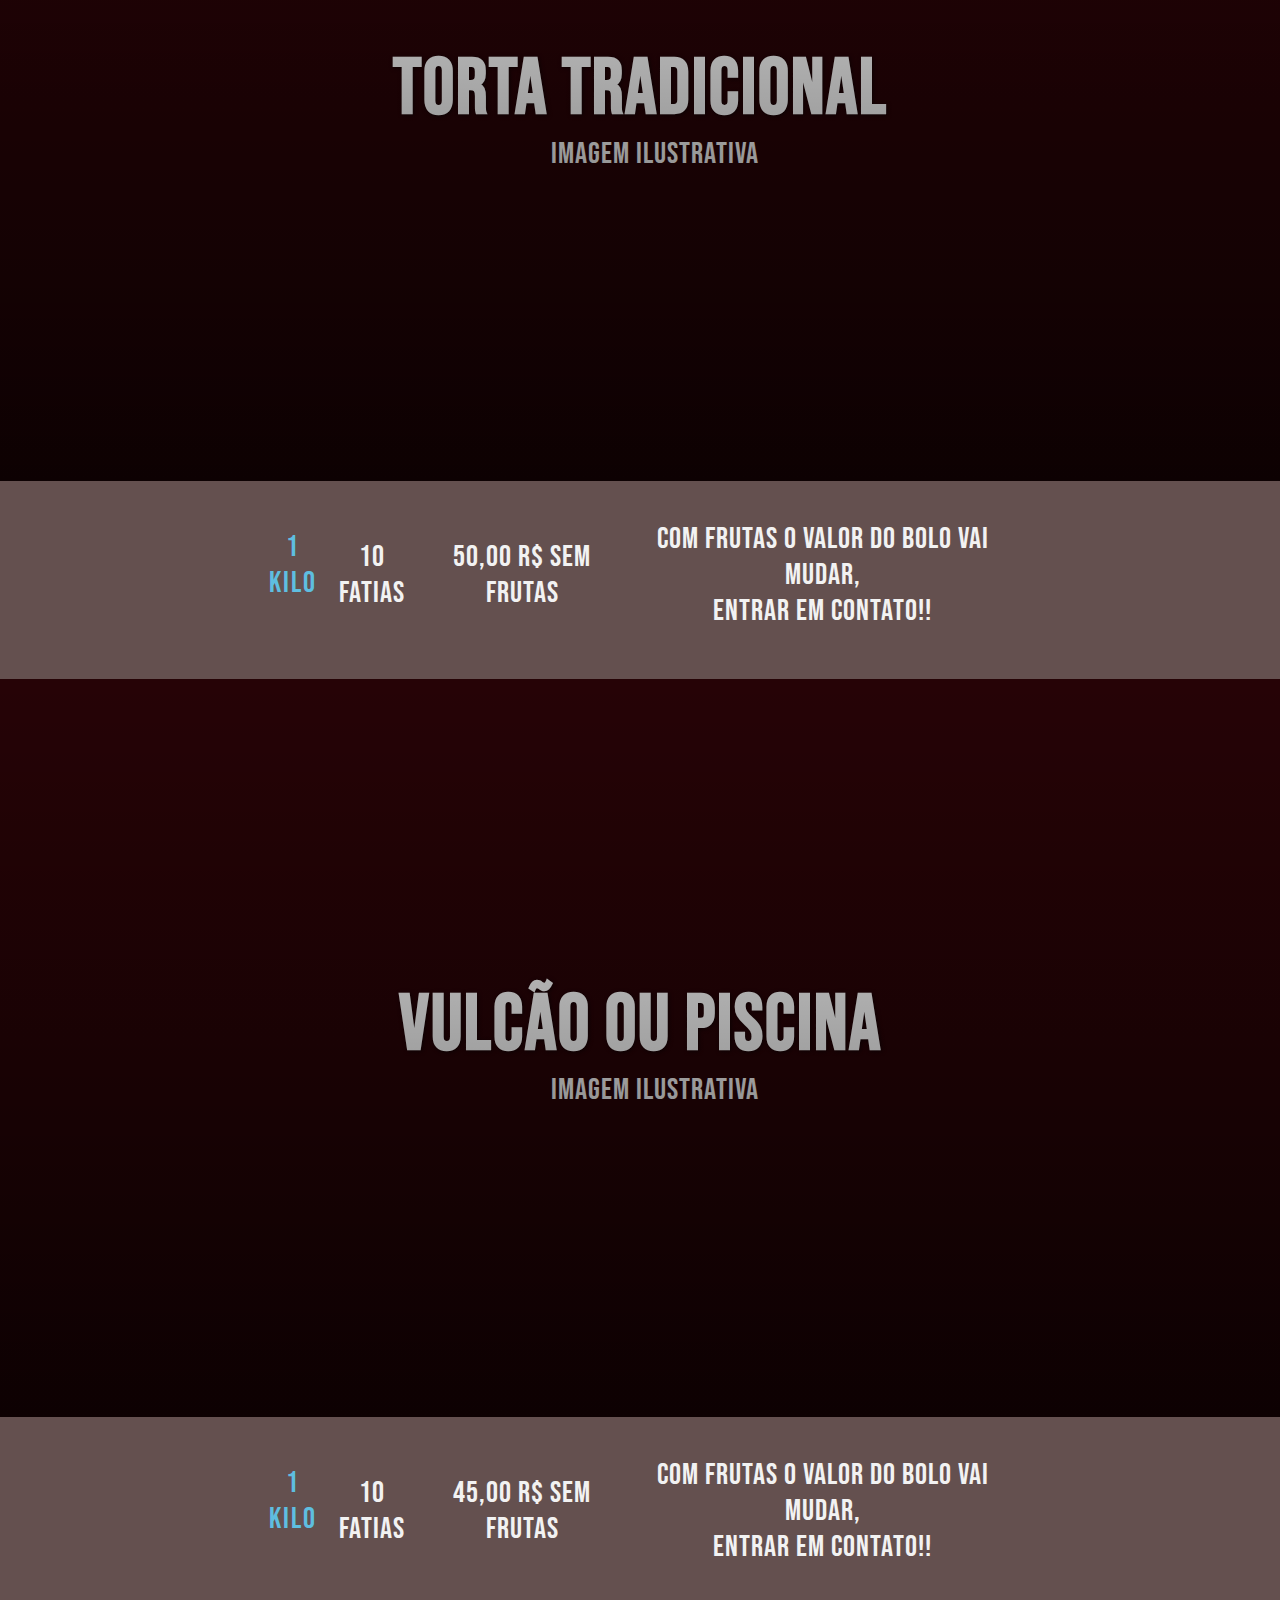
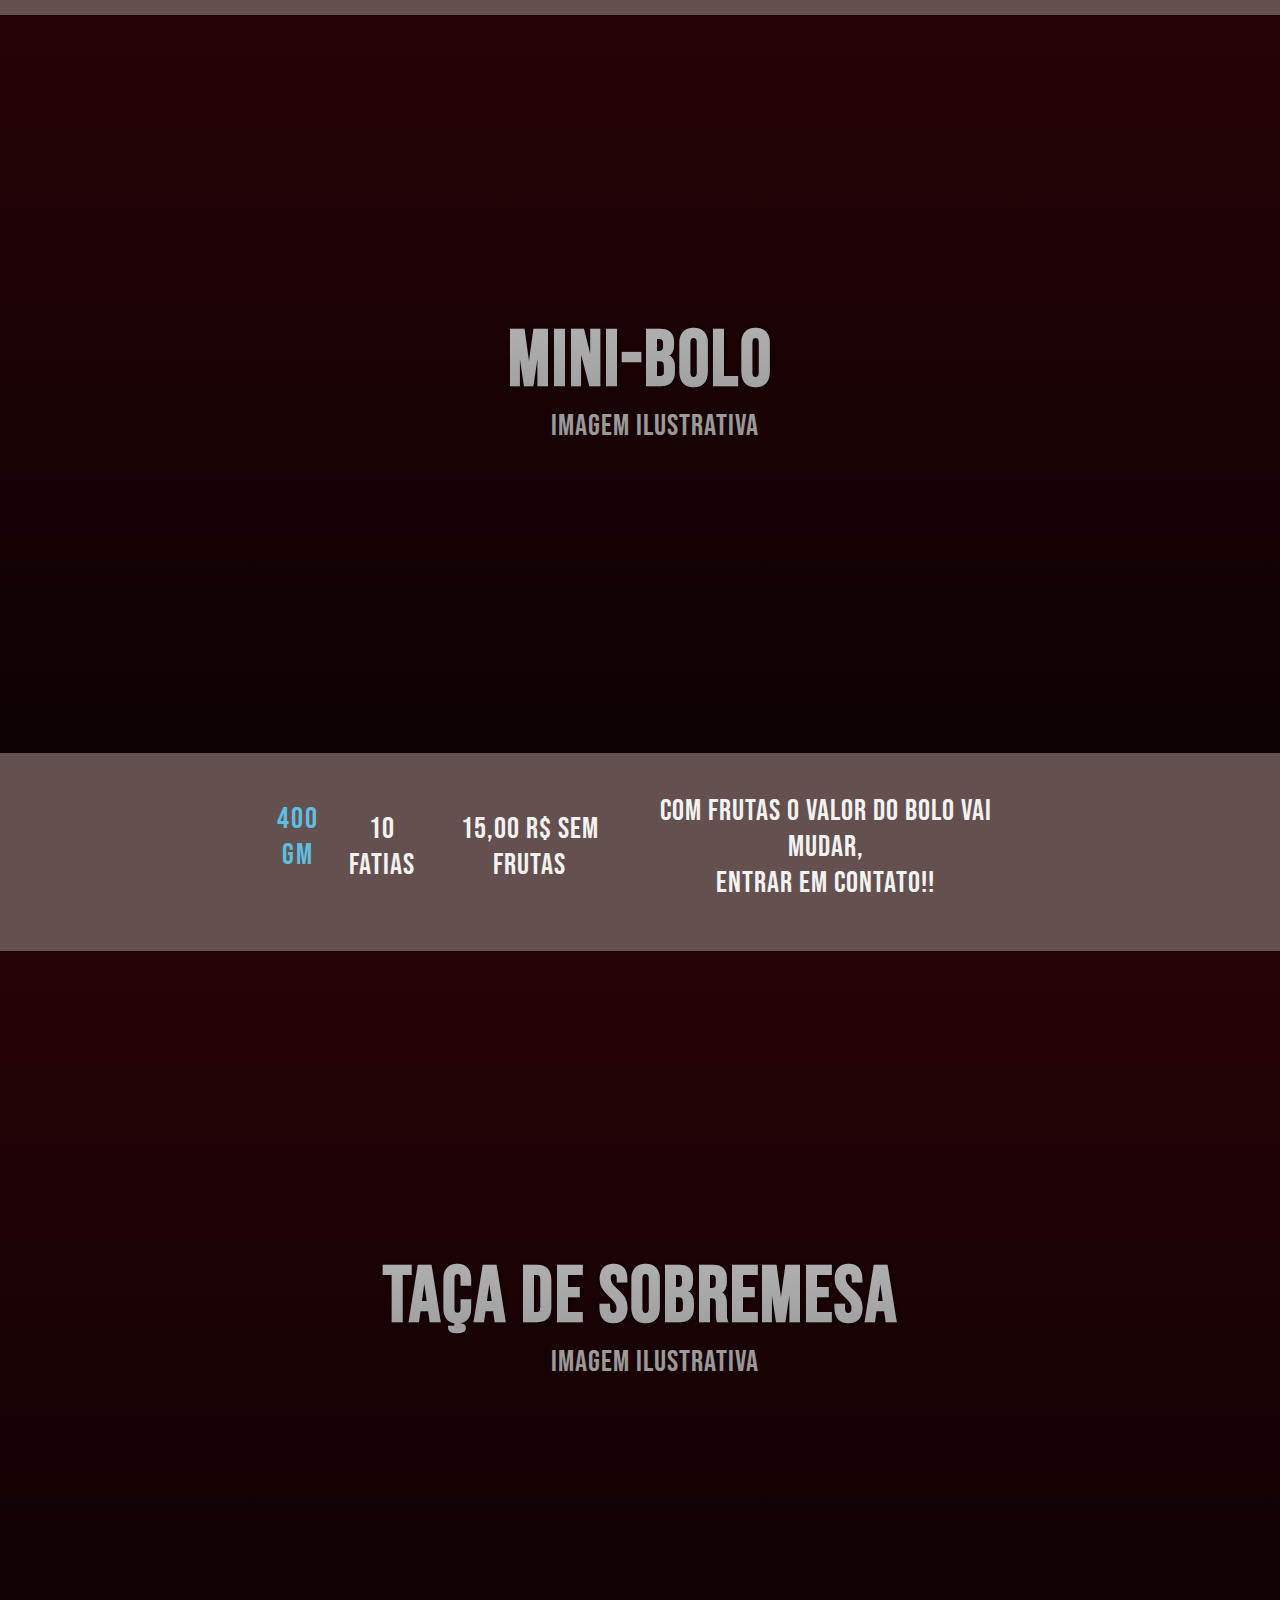
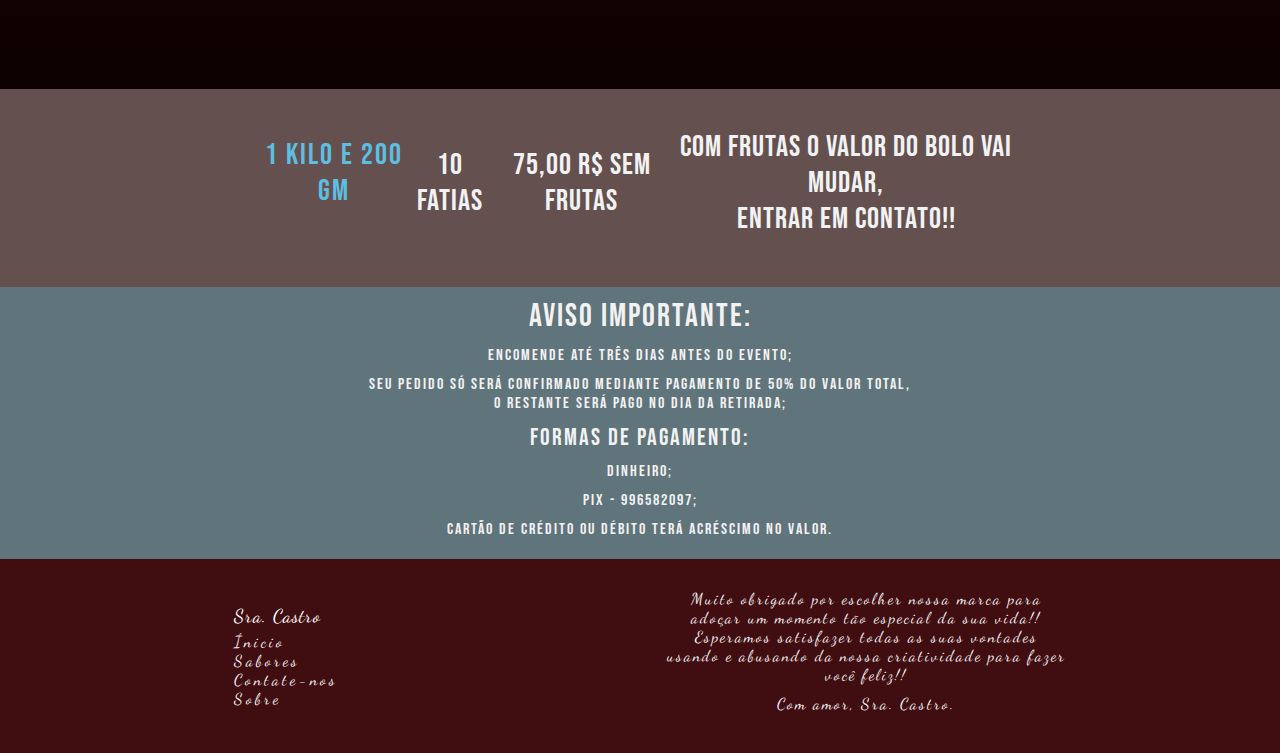
<file: sabores.html>
<!DOCTYPE html>
<html lang="pt-br">
<head>
    <meta charset="UTF-8">
    <meta http-equiv="X-UA-Compatible" content="IE=edge">
    <meta name="viewport" content="width=device-width, initial-scale=1.0">
    <link rel="stylesheet" href="style/menu.css">
    <link rel="stylesheet" href="style/parallax.css">
    <link rel="stylesheet" href="style/aviso.css">
    <link rel="stylesheet" href="style/footer.css">
    <link rel="stylesheet" href="https://cdnjs.cloudflare.com/ajax/libs/font-awesome/6.0.0-beta3/css/all.min.css" integrity="sha512-Fo3rlrZj/k7ujTnHg4CGR2D7kSs0v4LLanw2qksYuRlEzO+tcaEPQogQ0KaoGN26/zrn20ImR1DfuLWnOo7aBA==" crossorigin="anonymous" referrerpolicy="no-referrer" />
    <script src="menu.js"></script>
    <title>Sra. Castro - Sabores</title>
</head>
<body>
            <!-- MENU -->
    <header>
        <h1 id='h1menu'><a href="index.html">Sra. Castro</a></h1>
        <nav class="menu">
            <ul>
                <li><a class='linkmenu'  href="index.html">home</a></li>
                <li><a class='linkmenu' href="sabores.html">sabores</a></li>
                <li><a class='linkmenu' href="contate-nos.html">contate-nos</a></li>
                <li><a class='linkmenu' href="sobre.html">sobre</a></li>
            </ul>
        </nav>

                <!-- MENU RESPONSIVO -->

        <nav class="menuresponsivo">

            <button class="nav-button" onclick="openNav()">
                <i class="fa-solid fa-bars fa-2x"></i>
            </button>

            <div id="mynav" class="overlay">
                <a href="javascript:void(0)" class="closebtn" onclick="closeNav()">&times;</a>
                <div class="overlay-content">
                    <a class='linkmenuresponsivo'  href="index.html">home</a>
                    <a class='linkmenuresponsivo' href="sabores.html">sabores</a>
                    <a class='linkmenuresponsivo' href="contate-nos.html">contate-nos</a>
                    <a class='linkmenuresponsivo' href="sobre.html">sobre</a>
                </div>
            </div>
        </nav>
    </header>

                <!-- AVISO AO USUARIO -->
    
    <div class="aviso">
        <div class="aviso-itens">
            <h1>Aviso Importante:</h1>
            <p>Encomende até três dias antes do evento;</p>
            <p>Seu pedido só será confirmado mediante pagamento de 50% do valor total, <br> o restante será pago no dia da retirada;</p>
            <h2>Formas de Pagamento:</h2>
            <p>Dinheiro;</p>
            <p>Pix - 996582097;</p>
            <p>Cartão de Crédito ou Débito terá acréscimo no valor.</p>
        </div>
    </div>
    

    <div class="wrapper">
        <main>
            <section class="module parallax parallax-1">
                <h1>Naked Care</h1>
                <p class="info">Imagem ilustrativa</p>
            </section>
            <section class="module content">
                <div class="container">
                    <h2>1 Kilo</h2>
                    <p>10 Fatias</p>
                    <p>55,00 R$ sem frutas</p>
                    <p>Com frutas o valor do bolo vai mudar, <br> entrar em contato!!</p>
                </div>
            </section>

            <section class="module parallax parallax-2">
                <h1>Torta Tradicional</h1>
                <p class="info">Imagem ilustrativa</p>
            </section>
            <section class="module content">
                <div class="container">
                    <h2>1 Kilo</h2>
                    <p>10 Fatias</p>
                    <p>50,00 R$ sem frutas</p>
                    <p>Com frutas o valor do bolo vai mudar,
                    <br> entrar em contato!!</p>
                </div>
            </section>

            <section class="module parallax parallax-3">
                <h1>Vulcão ou Piscina</h1>
                <p class="info">Imagem ilustrativa</p>
            </section>
            <section class="module content">
                <div class="container">
                    <h2>1 Kilo</h2>
                    <p>10 Fatias</p>
                    <p>45,00 R$ sem frutas</p>
                    <p>Com frutas o valor do bolo vai mudar,
                    <br> entrar em contato!!</p>
                </div>
            </section>

            <section class="module parallax parallax-4">
                <h1>Mini-bolo</h1>
                <p class="info">Imagem ilustrativa</p>
            </section>
            <section class="module content">
                <div class="container">
                    <h2>400 gm</h2>
                    <p>10 Fatias</p>
                    <p>15,00 R$ sem frutas</p>
                    <p>Com frutas o valor do bolo vai mudar,
                    <br> entrar em contato!!</p>
                </div>
            </section>

            <section class="module parallax parallax-5">
                <h1>Taça de Sobremesa</h1>
                <p class="info">Imagem ilustrativa</p>
            </section>
            <section class="module content">
                <div class="container">
                    <h2>1 Kilo e 200 gm</h2>
                    <p>10 Fatias</p>
                    <p>75,00 R$ sem frutas</p>
                    <p>Com frutas o valor do bolo vai mudar,
                    <br> entrar em contato!!</p>
                </div>
            </section>

            <!-- <section class="module parallax parallax-6"> 
                <h1>Sabores</h1>
                <p class="info">Imagem ilustrativa</p>
            </section>
            <section class="module content">
                <div class="container">
                    <h2>qualquer texto aqui...</h2>
                    <p>Lorem ipsum dolor sit amet consectetur adipisicing elit. Laboriosam cumque 
            dolorem ab ipsum, iste quam et cupiditate eaque dolor saepe consequatur 
            quibusdam. Sapiente impedit ut voluptates veniam maiores praesentium officia.</p>
                    <p>Lorem ipsum dolor sit amet consectetur adipisicing elit. Laboriosam cumque 
            dolorem ab ipsum, iste quam et cupiditate eaque dolor saepe consequatur 
            quibusdam. Sapiente impedit ut voluptates veniam maiores praesentium officia.</p>
                </div>
            </section>

            <section class="module parallax parallax-7">
                <h1>Sabores</h1>
                <p class="info">Imagem ilustrativa</p>
            </section>
            <section class="module content">
                <div class="container">
                    <h2>qualquer texto aqui...</h2>
                    <p>Lorem ipsum dolor sit amet consectetur adipisicing elit. Laboriosam cumque 
            dolorem ab ipsum, iste quam et cupiditate eaque dolor saepe consequatur 
            quibusdam. Sapiente impedit ut voluptates veniam maiores praesentium officia.</p>
                    <p>Lorem ipsum dolor sit amet consectetur adipisicing elit. Laboriosam cumque 
            dolorem ab ipsum, iste quam et cupiditate eaque dolor saepe consequatur 
            quibusdam. Sapiente impedit ut voluptates veniam maiores praesentium officia.</p>
                </div>
            </section>

            <section class="module parallax parallax-8">
                <h1>Sabores</h1>
                <p class="info">Imagem ilustrativa</p>
            </section>
            <section class="module content">
                <div class="container">
                    <h2>qualquer texto aqui...</h2>
                    <p>Lorem ipsum dolor sit amet consectetur adipisicing elit. Laboriosam cumque 
            dolorem ab ipsum, iste quam et cupiditate eaque dolor saepe consequatur 
            quibusdam. Sapiente impedit ut voluptates veniam maiores praesentium officia.</p>
                    <p>Lorem ipsum dolor sit amet consectetur adipisicing elit. Laboriosam cumque 
            dolorem ab ipsum, iste quam et cupiditate eaque dolor saepe consequatur 
            quibusdam. Sapiente impedit ut voluptates veniam maiores praesentium officia.</p>
                </div>
            </section>

            <section class="module parallax parallax-9">
                <h1>Sabores</h1>
                <p class="info">Imagem ilustrativa</p>
            </section>
            <section class="module content">
                <div class="container">
                    <h2>qualquer texto aqui...</h2>
                    <p>Lorem ipsum dolor sit amet consectetur adipisicing elit. Laboriosam cumque 
            dolorem ab ipsum, iste quam et cupiditate eaque dolor saepe consequatur 
            quibusdam. Sapiente impedit ut voluptates veniam maiores praesentium officia.</p>
                    <p>Lorem ipsum dolor sit amet consectetur adipisicing elit. Laboriosam cumque 
            dolorem ab ipsum, iste quam et cupiditate eaque dolor saepe consequatur 
            quibusdam. Sapiente impedit ut voluptates veniam maiores praesentium officia.</p>
                </div>
            </section>

            <section class="module parallax parallax-10">
                <h1>Sabores</h1>
                <p class="info">Imagem ilustrativa</p>
            </section>
            <section class="module content">
                <div class="container">
                    <h2>qualquer texto aqui...</h2>
                    <p>Lorem ipsum dolor sit amet consectetur adipisicing elit. Laboriosam cumque 
            dolorem ab ipsum, iste quam et cupiditate eaque dolor saepe consequatur 
            quibusdam. Sapiente impedit ut voluptates veniam maiores praesentium officia.</p>
                    <p>Lorem ipsum dolor sit amet consectetur adipisicing elit. Laboriosam cumque 
            dolorem ab ipsum, iste quam et cupiditate eaque dolor saepe consequatur 
            quibusdam. Sapiente impedit ut voluptates veniam maiores praesentium officia.</p>
                </div>
            </section> -->
        </main>
    </div>

    <div class="aviso">
        <div class="aviso-itens">
            <h1>Aviso Importante:</h1>
            <p>Encomende até três dias antes do evento;</p>
            <p>Seu pedido só será confirmado mediante pagamento de 50% do valor total, <br> o
                restante será pago no dia da retirada;</p>
            <h2>Formas de Pagamento:</h2>
            <p>Dinheiro;</p>
            <p>Pix - 996582097;</p>
            <p>Cartão de Crédito ou Débito terá acréscimo no valor.</p>
        </div>
    </div>

    <footer>
        <div class="collum-left">
            <h3>Sra. Castro</h3>
            <ul>
                <li><a href="index.html">Ínicio</a></li>
                <li><a href="sabores.html">Sabores</a></li>
                <li><a href="contate-nos.html">Contate-nos</a></li>
                <li><a href="sobre.html">Sobre</a></li>
            </ul>
        </div>

        <div class="collum-right">
            <p class="pfooter">Muito obrigado por escolher nossa marca para adoçar um momento tão especial da sua vida!! Esperamos satisfazer todas as suas vontades usando e abusando da nossa criatividade para fazer você feliz!!</p>
            <p class="pfooter">Com amor, Sra. Castro.</p>
        </div>
    </footer>
</body>
</html>
</file>
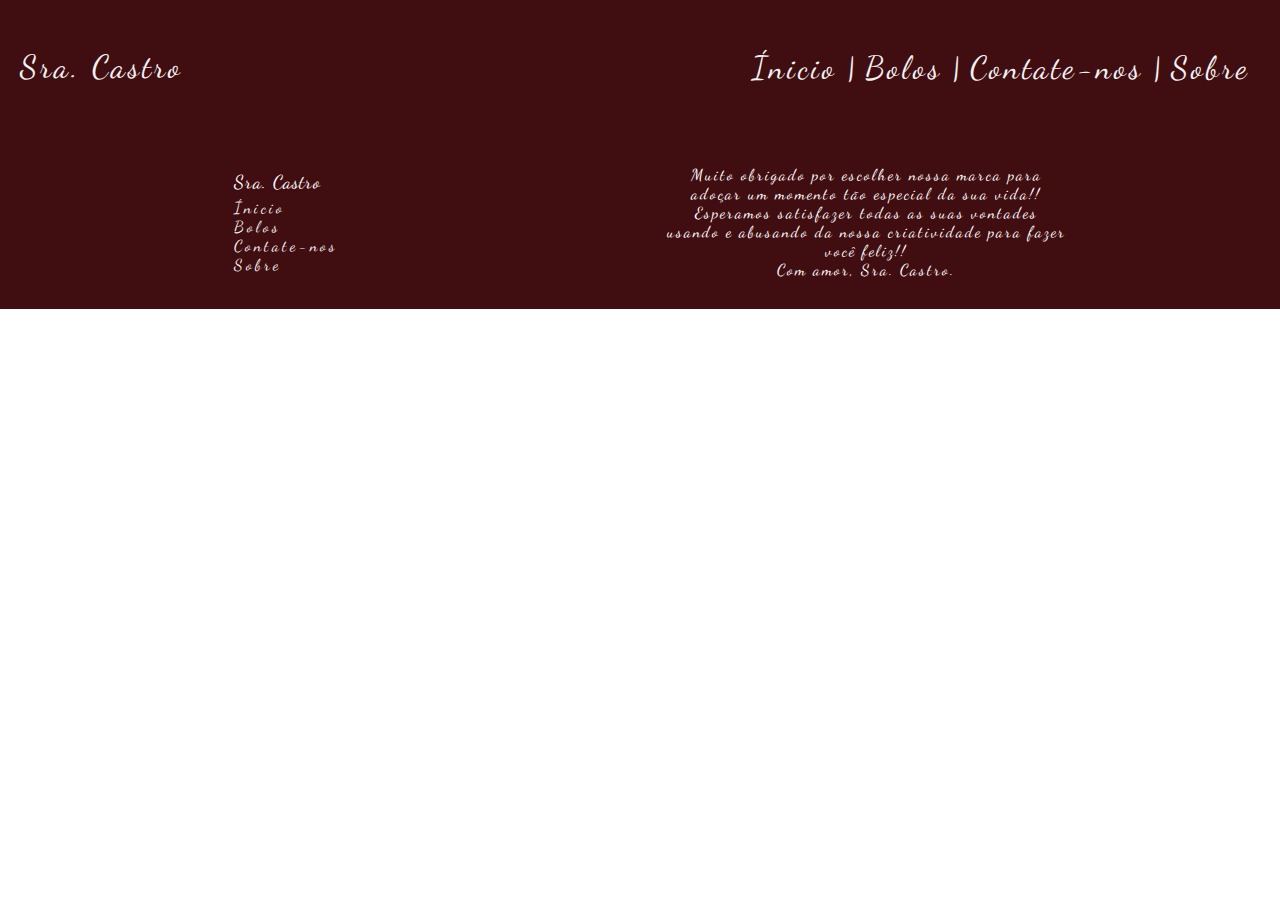
<file: sobre.html>
<!DOCTYPE html>
<html lang="pt-br">
<head>
    <meta charset="UTF-8">
    <meta http-equiv="X-UA-Compatible" content="IE=edge">
    <meta name="viewport" content="width=device-width, initial-scale=1.0">
    <link rel="stylesheet" href="style/menu.css">
    <link rel="stylesheet" href="style/footer.css">
    <link rel="stylesheet" href="https://cdnjs.cloudflare.com/ajax/libs/font-awesome/6.0.0-beta3/css/all.min.css" integrity="sha512-Fo3rlrZj/k7ujTnHg4CGR2D7kSs0v4LLanw2qksYuRlEzO+tcaEPQogQ0KaoGN26/zrn20ImR1DfuLWnOo7aBA==" crossorigin="anonymous" referrerpolicy="no-referrer" />
    <script src="menu.js"></script>
    <title>Sra. Castro - Sobre</title>
</head>
<body>
            <!-- MENU -->
    <header>
        <h1 id='h1menu'><a href="index.html">Sra. Castro</a></h1>
        <nav class="menu">
            <ul>
                <li><a class='linkmenu'  href="index.html">Ínicio</a></li> <p>|</p>
                <li><a class='linkmenu' href="bolos.html">Bolos</a></li> <p>|</p>
                <li><a class='linkmenu' href="contate-nos.html">Contate-nos</a></li> <p>|</p>
                <li><a class='linkmenu' href="sobre.html">Sobre</a></li>
            </ul>
        </nav>

                <!-- MENU RESPONSIVO -->

        <nav class="menuresponsivo">

            <button class="nav-button" onclick="openNav()">
                <i class="fa-solid fa-bars fa-2x"></i>
            </button>

            <div id="mynav" class="overlay">
                <a href="javascript:void(0)" class="closebtn" onclick="closeNav()">&times;</a>
                <div class="overlay-content">
                    <a class='linkmenuresponsivo'  href="index.html">Ínicio</a>
                    <a class='linkmenuresponsivo' href="bolos.html">Bolos</a>
                    <a class='linkmenuresponsivo' href="contate-nos.html">Contate-nos</a>
                    <a class='linkmenuresponsivo' href="sobre.html">Sobre</a>
                </div>
            </div>
        </nav>
    </header>

    <footer>
        <div class="collum-left">
            <h3>Sra. Castro</h3>
            <ul>
                <li><a href="index.html">Ínicio</a></li>
                <li><a href="bolos.html">Bolos</a></li>
                <li><a href="contate-nos.html">Contate-nos</a></li>
                <li><a href="sobre.html">Sobre</a></li>
            </ul>
        </div>

        <div class="collum-left2">
            <h3>Sra. Castro</h3>
            <div class="items">
                <ul>
                    <li><a href="index.html">Ínicio</a></li>
                    <li><a href="bolos.html">Bolos</a></li>
                </ul>
                <ul>
                    <li><a href="contate-nos.html">Contate-nos</a></li>
                    <li><a href="sobre.html">Sobre</a></li>
                </ul>
            </div>
        </div>
        <div class="collum-right">
            <p class="pfooter">Muito obrigado por escolher nossa marca para adoçar um momento tão especial da sua vida!! Esperamos satisfazer todas as suas vontades usando e abusando da nossa criatividade para fazer você feliz!!</p>
            <p class="pfooter">Com amor, Sra. Castro.</p>
        </div>
    </footer>
</body>
</html>
</file>
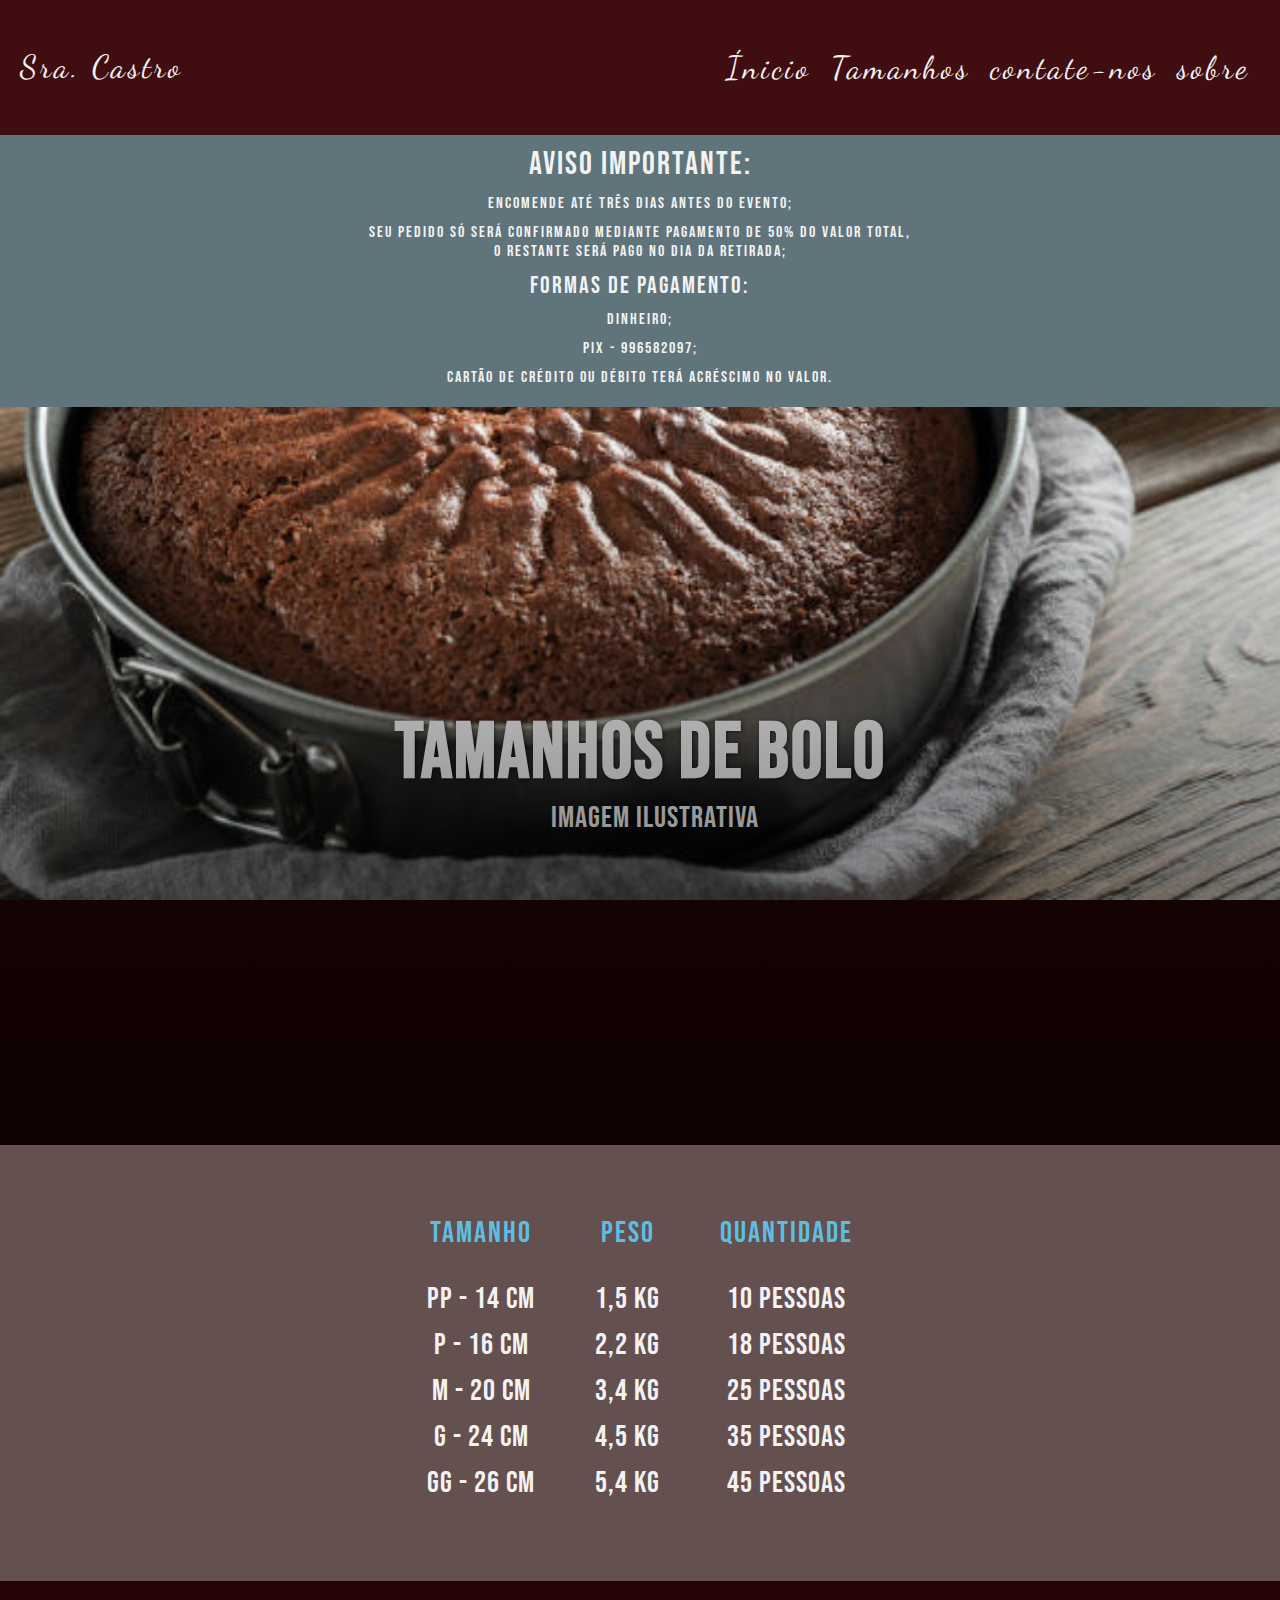
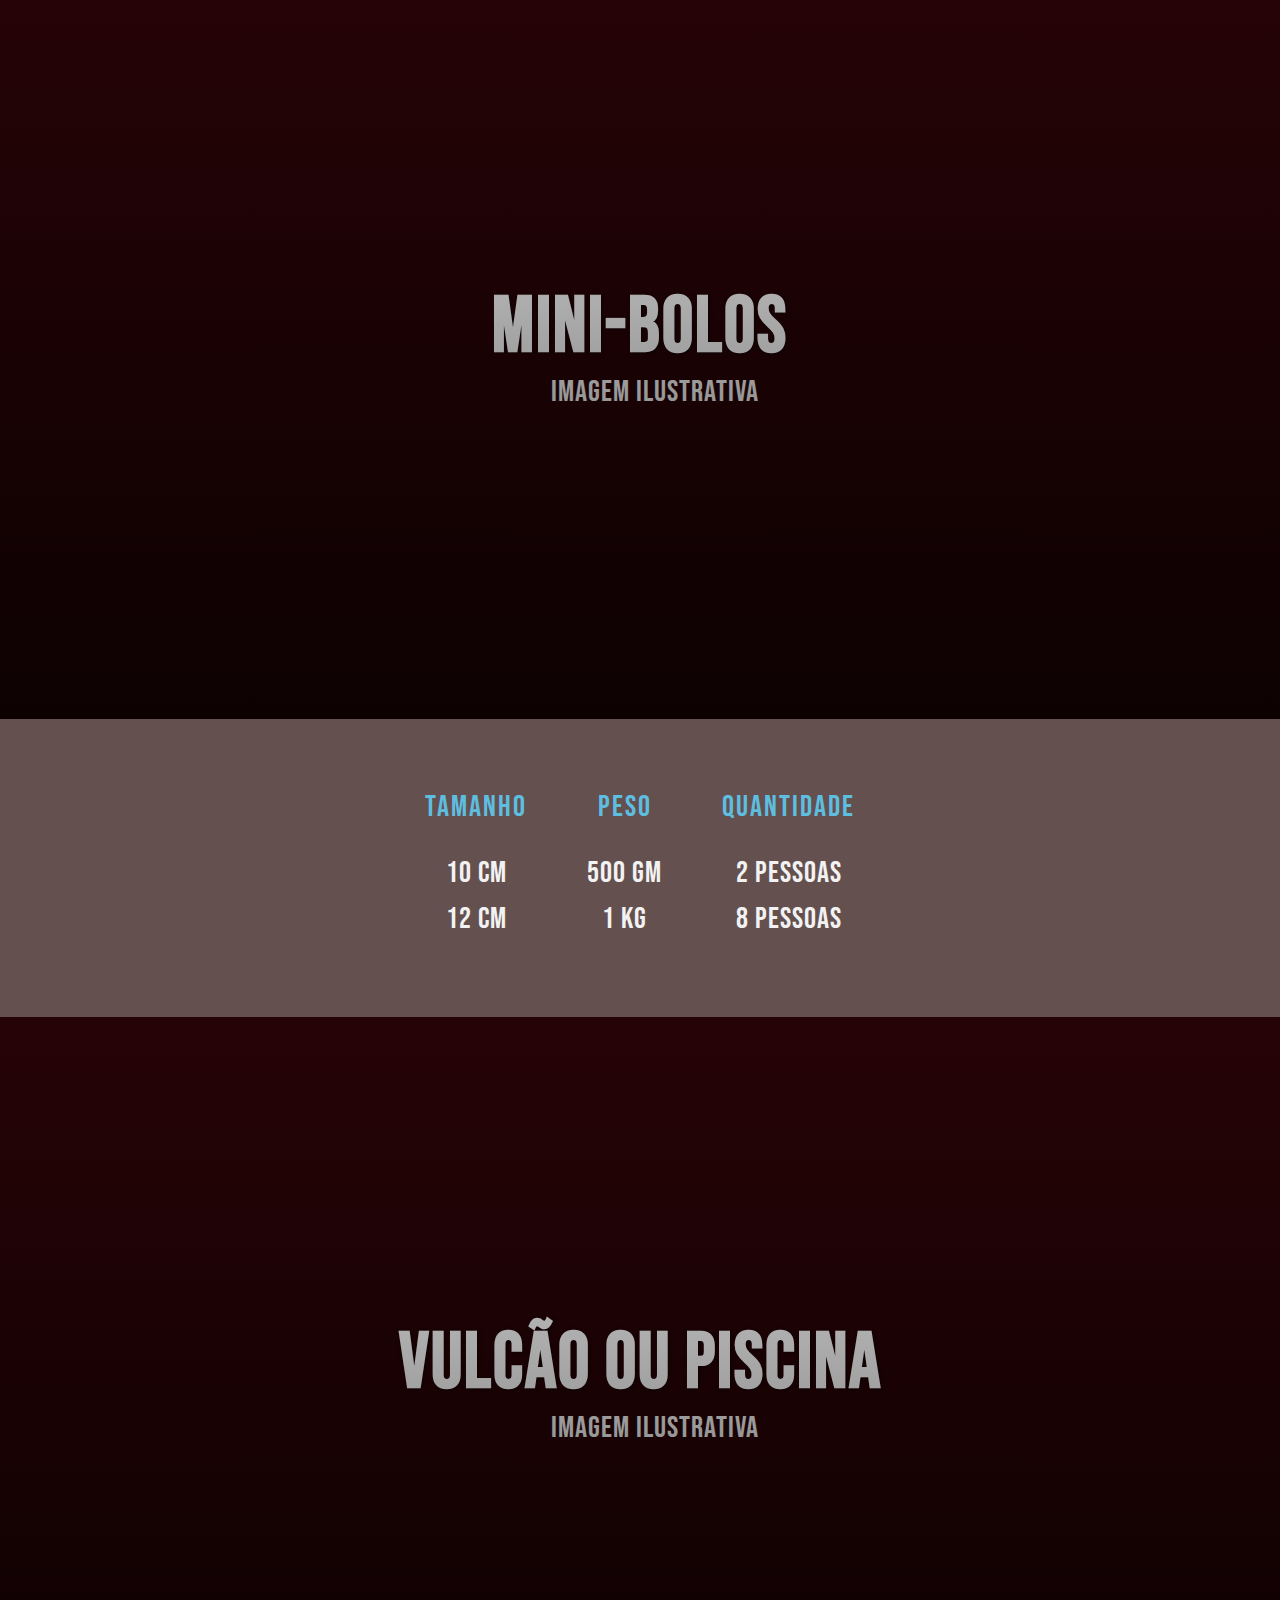
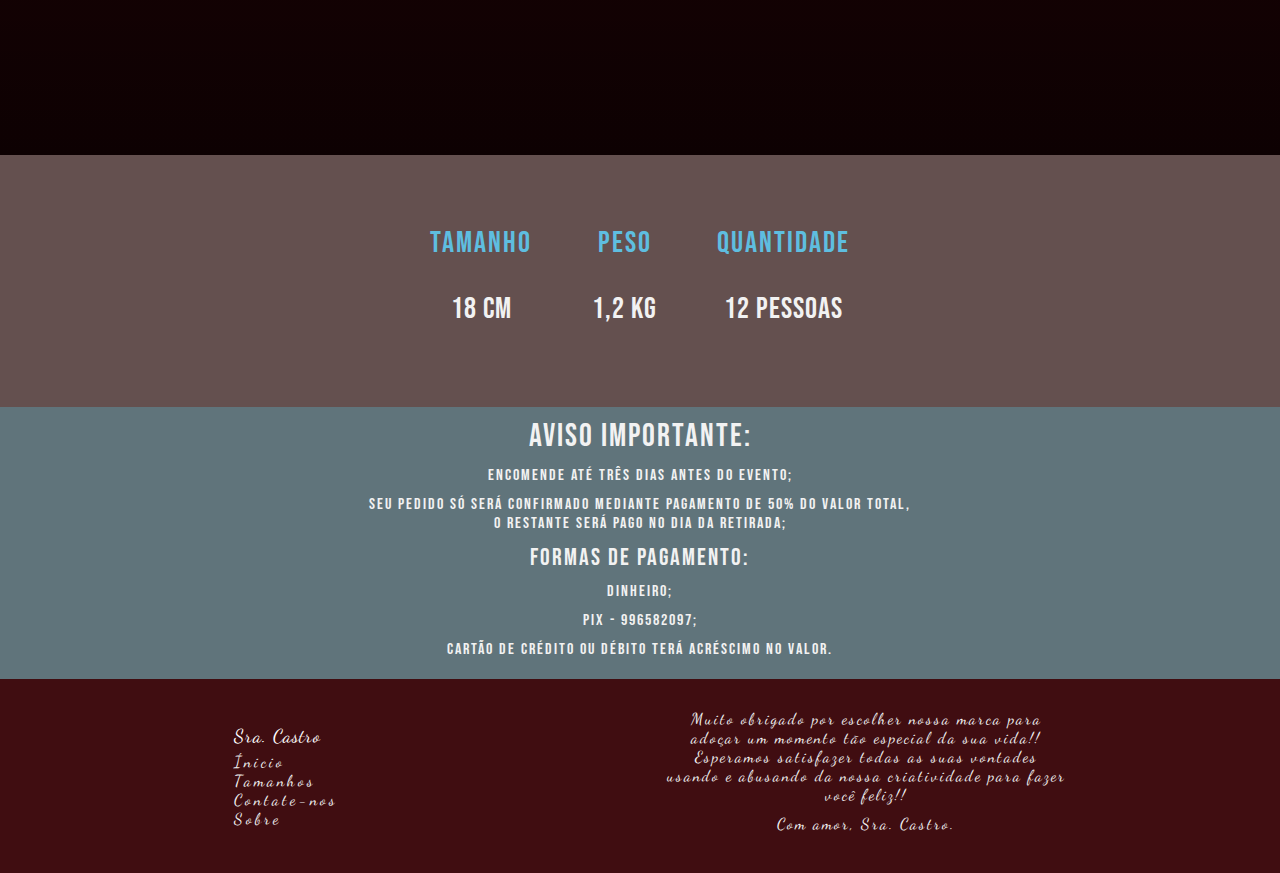
<file: tamanhos.html>
<!DOCTYPE html>
<html lang="pt-br">
<head>
    <meta charset="UTF-8">
    <meta http-equiv="X-UA-Compatible" content="IE=edge">
    <meta name="viewport" content="width=device-width, initial-scale=1.0">
    <link rel="stylesheet" href="style/menu.css">
    <link rel="stylesheet" href="style/parallax.css">
    <link rel="stylesheet" href="style/aviso.css">
    <link rel="stylesheet" href="style/footer.css">
    <link rel="stylesheet" href="https://cdnjs.cloudflare.com/ajax/libs/font-awesome/6.0.0-beta3/css/all.min.css" integrity="sha512-Fo3rlrZj/k7ujTnHg4CGR2D7kSs0v4LLanw2qksYuRlEzO+tcaEPQogQ0KaoGN26/zrn20ImR1DfuLWnOo7aBA==" crossorigin="anonymous" referrerpolicy="no-referrer" />
    <script src="menu.js"></script>
    <title>Sra. Castro - Sabores</title>
</head>
<body>
            <!-- MENU -->
    <header>
        <h1 id='h1menu'><a href="index.html">Sra. Castro</a></h1>
        <nav class="menu">
            <ul>
                <li><a class='linkmenu'  href="index.html">Ínicio</a></li>
                <li><a class='linkmenu' href="tamanhos.html">Tamanhos</a></li>
                <li><a class='linkmenu' href="contate-nos.html">contate-nos</a></li>
                <li><a class='linkmenu' href="sobre.html">sobre</a></li>
            </ul>
        </nav>

                <!-- MENU RESPONSIVO -->

        <nav class="menuresponsivo">

            <button class="nav-button" onclick="openNav()">
                <i class="fa-solid fa-bars fa-2x"></i>
            </button>

            <div id="mynav" class="overlay">
                <a href="javascript:void(0)" class="closebtn" onclick="closeNav()">&times;</a>
                <div class="overlay-content">
                    <a class='linkmenuresponsivo'  href="index.html">Ínicio</a>
                    <a class='linkmenuresponsivo' href="tamanhos.html">Tamanhos</a>
                    <a class='linkmenuresponsivo' href="contate-nos.html">contate-nos</a>
                    <a class='linkmenuresponsivo' href="sobre.html">sobre</a>
                </div>
            </div>
        </nav>
    </header>

                <!-- AVISO AO USUARIO -->
    
    <div class="aviso">
        <div class="aviso-itens">
            <h1>Aviso Importante:</h1>
            <p>Encomende até três dias antes do evento;</p>
            <p>Seu pedido só será confirmado mediante pagamento de 50% do valor total, <br> o restante será pago no dia da retirada;</p>
            <h2>Formas de Pagamento:</h2>
            <p>Dinheiro;</p>
            <p>Pix - 996582097;</p>
            <p>Cartão de Crédito ou Débito terá acréscimo no valor.</p>
        </div>
    </div>
    

    <div class="wrapper">
        <main>
            <section class="module parallax parallax-1">
                <h1>Tamanhos de Bolo</h1>
                <p class="info">Imagem ilustrativa</p>
            </section>
            <section class="module content">
                <div class="container">
                    <div class="tamanho">
                        <h2>Tamanho</h2>
                        <p>pp - 14 cm</p>
                        <p>p - 16 cm</p>
                        <p>m - 20 cm</p>
                        <p>g - 24 cm </p>
                        <p>gg - 26 cm</p>
                    </div>
                    <div class="peso">
                        <h2>Peso</h2>
                        <p>1,5 kg</p>
                        <p>2,2 kg</p>
                        <p>3,4 kg</p> 
                        <p>4,5 kg</p> 
                        <p>5,4 kg</p> 
                    </div>
                    <div class="quantidade">
                        <h2>Quantidade</h2>
                        <p>10 pessoas</p>
                        <p>18 pessoas</p>
                        <p>25 pessoas</p>
                        <p>35 pessoas</p> 
                        <p>45 pessoas</p>
                    </div>
                </div>
                <div class="container2">
                    <div class="tamanho">
                        <h2>Tamanho / Peso / Quantidade</h2>
                        <p>pp - 14 cm / 1,5 kg / 10 pessoas</p>
                        <p>p - 16 cm / 2,2 kg / 18 pessoas</p>
                        <p>m - 20 cm / 3,4 kg / 25 pessoas</p>
                        <p>g - 24 cm / 4,5 kg / 35 pessoas</p>
                        <p>gg - 26 cm / 5,4 kg / 45 pessoas</p>
                    </div>
                    <!-- <div class="peso"> -->
                        <!-- <h2>Peso</h2> -->
                    <!-- </div> -->
                    <!-- <div class="quantidade"> -->
                        <!-- <h2>Quantidade</h2> -->
                    <!-- </div> -->
                </div>
            </section>

            <section class="module parallax parallax-2">
                <h1>Mini-bolos</h1>
                <p class="info">Imagem ilustrativa</p>
            </section>
            <section class="module content">
                <div class="container">
                    <div class="tamanho">
                        <h2>Tamanho</h2>
                        <p>10 cm</p>
                        <p>12 cm</p>
                    </div>
                    <div class="peso">
                        <h2>Peso</h2>
                        <p>500 gm</p>
                        <p>1 kg</p>
                    </div>
                    <div class="quantidade">
                        <h2>Quantidade</h2>
                        <p>2 Pessoas</p>
                        <p>8 Pessoas</p>
                    </div>
                </div>
                <div class="container2">
                    <div class="tamanho">
                        <h2>Tamanho / Peso / Quantidade</h2>
                        <p>10 cm / 500 gm / 2 Pessoas</p>
                        <p>12 cm / 1 kg / 8 Pessoas</p>
                    </div>
                    <!-- <div class="peso"> -->
                        <!-- <h2>Peso</h2> -->
                    <!-- </div> -->
                    <!-- <div class="quantidade"> -->
                        <!-- <h2>Quantidade</h2> -->
                    <!-- </div> -->
                </div>
            </section>

            <section class="module parallax parallax-3">
                <h1>Vulcão ou Piscina</h1>
                <p class="info">Imagem ilustrativa</p>
            </section>
            <section class="module content">
                <div class="container">
                    <div class="tamanho">
                        <h2>Tamanho</h2>
                        <p>18 cm</p>
                    </div>
                    <div class="peso">
                        <h2>Peso</h2>
                        <p>1,2 kg</p>
                    </div>
                    <div class="quantidade">
                        <h2>Quantidade</h2>
                        <p>12 Pessoas</p>
                    </div>
                </div>
                <div class="container2">
                    <div class="tamanho">
                        <h2>Tamanho / Peso / Quantidade</h2>
                        <p>18 cm / 1,2 kg / 12 Pessoas</p>
                    </div>
                    <!-- <div class="peso"> -->
                        <!-- <h2>Peso</h2> -->
                    <!-- </div> -->
                    <!-- <div class="quantidade"> -->
                        <!-- <h2>Quantidade</h2> -->
                    <!-- </div> -->
                </div>
            </section>

            <!-- <section class="module parallax parallax-4">
                <h1>Mini-bolo</h1>
                <p class="info">Imagem ilustrativa</p>
            </section>
            <section class="module content">
                <div class="container">
                    <h2>400 gm</h2>
                    <p>10 Fatias</p>
                    <p>15,00 R$ sem frutas</p>
                    <p>Com frutas o valor do bolo vai mudar,
                    <br> entrar em contato!!</p>
                </div>
            </section>

            <section class="module parallax parallax-5">
                <h1>Taça de Sobremesa</h1>
                <p class="info">Imagem ilustrativa</p>
            </section>
            <section class="module content">
                <div class="container">
                    <h2>1 Kilo e 200 gm</h2>
                    <p>10 Fatias</p>
                    <p>75,00 R$ sem frutas</p>
                    <p>Com frutas o valor do bolo vai mudar,
                    <br> entrar em contato!!</p>
                </div>
            </section>

            <section class="module parallax parallax-6"> 
                <h1>Sabores</h1>
                <p class="info">Imagem ilustrativa</p>
            </section>
            <section class="module content">
                <div class="container">
                    <h2>qualquer texto aqui...</h2>
                    <p>Lorem ipsum dolor sit amet consectetur adipisicing elit. Laboriosam cumque 
            dolorem ab ipsum, iste quam et cupiditate eaque dolor saepe consequatur 
            quibusdam. Sapiente impedit ut voluptates veniam maiores praesentium officia.</p>
                    <p>Lorem ipsum dolor sit amet consectetur adipisicing elit. Laboriosam cumque 
            dolorem ab ipsum, iste quam et cupiditate eaque dolor saepe consequatur 
            quibusdam. Sapiente impedit ut voluptates veniam maiores praesentium officia.</p>
                </div>
            </section>

            <section class="module parallax parallax-7">
                <h1>Sabores</h1>
                <p class="info">Imagem ilustrativa</p>
            </section>
            <section class="module content">
                <div class="container">
                    <h2>qualquer texto aqui...</h2>
                    <p>Lorem ipsum dolor sit amet consectetur adipisicing elit. Laboriosam cumque 
            dolorem ab ipsum, iste quam et cupiditate eaque dolor saepe consequatur 
            quibusdam. Sapiente impedit ut voluptates veniam maiores praesentium officia.</p>
                    <p>Lorem ipsum dolor sit amet consectetur adipisicing elit. Laboriosam cumque 
            dolorem ab ipsum, iste quam et cupiditate eaque dolor saepe consequatur 
            quibusdam. Sapiente impedit ut voluptates veniam maiores praesentium officia.</p>
                </div>
            </section>

            <section class="module parallax parallax-8">
                <h1>Sabores</h1>
                <p class="info">Imagem ilustrativa</p>
            </section>
            <section class="module content">
                <div class="container">
                    <h2>qualquer texto aqui...</h2>
                    <p>Lorem ipsum dolor sit amet consectetur adipisicing elit. Laboriosam cumque 
            dolorem ab ipsum, iste quam et cupiditate eaque dolor saepe consequatur 
            quibusdam. Sapiente impedit ut voluptates veniam maiores praesentium officia.</p>
                    <p>Lorem ipsum dolor sit amet consectetur adipisicing elit. Laboriosam cumque 
            dolorem ab ipsum, iste quam et cupiditate eaque dolor saepe consequatur 
            quibusdam. Sapiente impedit ut voluptates veniam maiores praesentium officia.</p>
                </div>
            </section>

            <section class="module parallax parallax-9">
                <h1>Sabores</h1>
                <p class="info">Imagem ilustrativa</p>
            </section>
            <section class="module content">
                <div class="container">
                    <h2>qualquer texto aqui...</h2>
                    <p>Lorem ipsum dolor sit amet consectetur adipisicing elit. Laboriosam cumque 
            dolorem ab ipsum, iste quam et cupiditate eaque dolor saepe consequatur 
            quibusdam. Sapiente impedit ut voluptates veniam maiores praesentium officia.</p>
                    <p>Lorem ipsum dolor sit amet consectetur adipisicing elit. Laboriosam cumque 
            dolorem ab ipsum, iste quam et cupiditate eaque dolor saepe consequatur 
            quibusdam. Sapiente impedit ut voluptates veniam maiores praesentium officia.</p>
                </div>
            </section>

            <section class="module parallax parallax-10">
                <h1>Sabores</h1>
                <p class="info">Imagem ilustrativa</p>
            </section>
            <section class="module content">
                <div class="container">
                    <h2>qualquer texto aqui...</h2>
                    <p>Lorem ipsum dolor sit amet consectetur adipisicing elit. Laboriosam cumque 
            dolorem ab ipsum, iste quam et cupiditate eaque dolor saepe consequatur 
            quibusdam. Sapiente impedit ut voluptates veniam maiores praesentium officia.</p>
                    <p>Lorem ipsum dolor sit amet consectetur adipisicing elit. Laboriosam cumque 
            dolorem ab ipsum, iste quam et cupiditate eaque dolor saepe consequatur 
            quibusdam. Sapiente impedit ut voluptates veniam maiores praesentium officia.</p>
                </div>
            </section> -->
        </main>
    </div>

    <div class="aviso">
        <div class="aviso-itens">
            <h1>Aviso Importante:</h1>
            <p>Encomende até três dias antes do evento;</p>
            <p>Seu pedido só será confirmado mediante pagamento de 50% do valor total, <br> o
                restante será pago no dia da retirada;</p>
            <h2>Formas de Pagamento:</h2>
            <p>Dinheiro;</p>
            <p>Pix - 996582097;</p>
            <p>Cartão de Crédito ou Débito terá acréscimo no valor.</p>
        </div>
    </div>

    <footer>
        <div class="collum-left">
            <h3>Sra. Castro</h3>
            <ul>
                <li><a href="index.html">Ínicio</a></li>
                <li><a href="tamanhos.html">Tamanhos</a></li>
                <li><a href="contate-nos.html">Contate-nos</a></li>
                <li><a href="sobre.html">Sobre</a></li>
            </ul>
        </div>

        <div class="collum-right">
            <p class="pfooter">Muito obrigado por escolher nossa marca para adoçar um momento tão especial da sua vida!! Esperamos satisfazer todas as suas vontades usando e abusando da nossa criatividade para fazer você feliz!!</p>
            <p class="pfooter">Com amor, Sra. Castro.</p>
        </div>
    </footer>
</body>
</html>
</file>
<file: style/menu.css>
/* IMPORTAÇÕES */

@import url('https://fonts.googleapis.com/css2?family=Passion+One:wght@400;700&display=swap');

@import url('https://fonts.googleapis.com/css2?family=Bebas+Neue&display=swap');

@import url('https://fonts.googleapis.com/css2?family=Dancing+Script:wght@400;500;600;700&display=swap');
                 
                 /* VARIAVEIS */
:root{
                 
         /* CORES */
                 
    --cor1: #F2F2F2;
    --cor2: #64504F;
    --cor3: #847272;
    --cor4: #400D11;
    --cor5: #260306;
    --cor6: #60747B;
    --cor7: #5ebee0;
                 
         /* FONTES */
                     
    --fonte1: 'Passion One', cursive;
    --fonte2: 'Bebas Neue', cursive;
    --fonte3: 'Dancing Script', cursive;
}
                 
                 /* CONFIGURAÇÕES GERAIS */
                 
*{
    padding: 0;
    margin: 0;
}
                 
body{
    font-family: var(--fonte2);
}
                 
                 /* MENU */
                 
header{
    background-color: var(--cor4);
    height: 15vh;
    box-shadow: 1px 1px 10px rgba(0, 0, 0, 0.568);
    display: flex;
    justify-content: space-between;
    align-items: center;
}
                 
nav{
    padding: 20px;
    align-items: center;
}
                 
#h1menu{
    padding-left: 20px;
}
                 
a{
    text-decoration: none;
    color: var(--cor1);
    letter-spacing: 3px;
    font-weight: normal;
    font-family: var(--fonte3);
}
                 
nav > ul{
    display: flex;
    list-style: none;
}
                 
.linkmenu{
    padding: 10px;
    font-size: 2em;
    align-items: center;
    transition: all .5s;
}
                 
.linkmenu:hover{
    background-color: var(--cor3);
    border-radius: 3px;
    transition: all .5s;
    margin-top: 200px;
}

ul > p{
    color: var(--cor1);
    font-family: var(--fonte3);
    font-size: 2em;
    }
 
                 /* MENU RESPONSIVO */        
         
.menuresponsivo{
    display: none;
}
 
@media (max-width: 900px) {
    .menu{
        display: none;
    }
 
    .menuresponsivo{
        display: block;
    }
 
    .nav-button{
        border: 0;
        background-color: transparent;
        color: white;
        padding: 10px;
        cursor: pointer;
    }
 
    .overlay{
        background-color: var(--cor4);
        width: 0%;
        height: 100%;
        z-index: 9;
        position: fixed;
        right: 0;
        top: 0;
        overflow-x: hidden;
        transition: all 0.5s;
        box-shadow: 1px 1px 10px rgba(0, 0, 0, 0.568);
    }
 
    .overlay-content{
        position: relative;
        top: 30vh;
        text-align: center;
    }

    .linkmenu{
        font-size: 2em;
    }
 
    .linkmenuresponsivo:hover{
        background-color: var(--cor3);
        border-radius: 3px;
        transition: all .5s;
        box-shadow: 1px 1px 10px rgba(0, 0, 0, 0.568);
    }
 
    .overlay-content a{
        display: block;
        padding: 10px;
        font-size: 1.5em;
    }
 
    .closebtn{
        position: absolute;
        top: 25px;
        right: 40px;
        font-size: 2.5em;
    }
}
</file>
<file: style/index.css>
/* IMPORTAÇÕES */

@import url('https://fonts.googleapis.com/css2?family=Passion+One:wght@400;700&display=swap');
                
@import url('https://fonts.googleapis.com/css2?family=Bebas+Neue&display=swap');

@import url('https://fonts.googleapis.com/css2?family=Dancing+Script:wght@400;500;600;700&display=swap');
                                 
                /* VARIAVEIS */
:root{
                                 
                /* CORES */
                                 
    --cor1: #F2F2F2;
    --cor2: #64504F;
    --cor3: #847272;
    --cor4: #400D11;
    --cor5: #260306;
    --cor6: #60747B;
    --cor7: #5ebee0;
                                 
               /* FONTES */
                                     
    --fonte1: 'Passion One', cursive;
    --fonte2: 'Bebas Neue', cursive;
    --fonte3: 'Dancing Script', cursive;
}
                                 
                /* CONFIGURAÇÕES GERAIS */
                                 
*{
    padding: 0;
    margin: 0;
}
                                 
body{
    font-family: var(--fonte2);
}

                /* VÍDEO  */

.video{
    display: flex;
}

.paravideo{
    height: 515px;
}

.paravideo video{
    max-height: 130%;
    position: fixed;
    top: 0;
    z-index: -999;
    object-fit: cover;
}

.paracontent > .container > h1{
    letter-spacing: 10px;
    font-family: var(--fonte3);
    font-weight: bolder;
    padding: 20px;
    position: absolute;
    margin: 0 auto;
    top: 50%;
    /* left: 50%; */
    /* right: 50%; */
    font-size: 6em;
    color: var(--cor1);
    text-shadow: 1px 1px 5px black;
    z-index: -99;
}

@media (max-width: 1000px){
    .paravideo video{
        max-height: 100%;
    }
}

@media (max-width: 860px){
    .paravideo video{
        max-height: 100%;
    }
}

@media (max-width: 750px){
    .paravideo{
        height: 500px;
    }

    .paravideo video{
        max-height: 100%;
    }

    .paracontent > .container > h1{
        font-size: 3.5em;
    }
                
    .paravideo video::after{
        content: '';
        width: 100%;
        height: 3000px;
        position: absolute;
        z-index: -100;
        background: linear-gradient(to bottom, transparent, rgba(0, 0, 0, 0.658));
    }
}

            /* ESCOLHA DE BOLOS */

section.escolha{
    background-color: var(--cor3);
    color: var(--cor1);
    padding: 50px;
    display: flex;
    flex-direction: column;
    justify-content: center;
    align-items: center;
}

section.escolha > h1{
    text-align: center;
    font-weight: normal;
    letter-spacing: 2px;
}

section.escolha > button{
    background-color: transparent;
    border-color: var(--cor5);
    border-style: solid;
    border-radius: 5px;
    /* border-width: 5px; */
    padding: 5px;
    /* color: var(--cor2); */
    /* font-family: var(--fonte2); */
    /* font-weight: normal; */
    /* letter-spacing: 1px; */
    /* font-size: 1.5em; */
    margin-top: 15px;
    transition: all .5s;
}

section.escolha > button > a{
    color: var(--cor5);
    font-family: var(--fonte2);
    font-weight: normal;
    letter-spacing: 1px;
    font-size: 1.5em;
    transition: all .5s;
}

section.escolha > button:hover{
    color: var(--cor4);
    border-color: var(--cor4);
    transition: all .5s;
    border-width: 5px;
}

section.escolha > button > a:hover{
    color: var(--cor4);
    border-color: var(--cor4);
    transition: all .5s;
    font-size: 1.8em;
}


.nbolos{
    background-color: var(--cor2);
    transition: all 1s;
}

.nbolos:hover{
    background-color: var(--cor3);
    transition: all 1s;
}

.bolos{
    display: flex;
    flex-wrap: wrap;
    max-width: 800px;
    margin: 0 auto;
}

.bolos > div{
    flex: 1 1 200px;
    margin: 10px;
}

@media (max-width: 700px){
    .bolos > div {
        flex: 1 1 150px;
    }
}

img{
    max-width: 100%;
    display: block;
}

.zoom{
    overflow: hidden;
    transition: all .5s;
}

.zoom img{
    transition: all .5s;
}

.zoom img:hover{
    transform: scale(1.1);
    transition: all .5s;
}

.legenda{
    display: flex;
    position: relative;
    transition: all .5s;
}

.legenda h1{
    visibility: hidden;
    position: absolute;
    left: 0px;
    bottom: 0px;
    margin: 0;
    z-index: 3;
    padding-left: 10px;
    padding-bottom: 10px;
    font-family: var(--fonte3);
    color: var(--cor1);
    font-weight: normal;
    font-size: 1.5em;
    letter-spacing: 1px;
    /* transition: all .5s; */
}

.legenda img{
    position: relative;
    width: 100%;
}

.legenda:hover h1{
    visibility: visible;
    /* background: rgba(0, 0, 0, 0.493); */
    background: linear-gradient(to top, rgba(0, 0, 0, 0.685), transparent);
    width: 96%;
    padding-top: 20%;
    /* padding-left: 20px; */
    padding-bottom: -200px;
    transition: all .5s;
}
</file>
<file: style/parallax.css>
/* IMPORTAÇÕES */

@import url('https://fonts.googleapis.com/css2?family=Passion+One:wght@400;700&display=swap');
                
@import url('https://fonts.googleapis.com/css2?family=Bebas+Neue&display=swap');
                                 
                /* VARIAVEIS */
:root{
                                 
                /* CORES */
                                 
    --cor1: #F2F2F2;
    --cor2: #64504F;
    --cor3: #847272;
    --cor4: #400D11;
    --cor5: #260306;
    --cor6: #9fc2cf;
    --cor7: #5ebee0;
                                 
                /* FONTES */
                                     
    --fonte1: 'Passion One', cursive;
    --fonte2: 'Bebas Neue', cursive;
}
                                 
                /* CONFIGURAÇÕES GERAIS */
                                 
*{
    padding: 0;
    margin: 0;
}
                                 
body{
    font-family: var(--fonte2);
    word-wrap: break-word;
    overflow-wrap: break-word;   /* ESSAS DUAS ÚLTIMAS SERVEM PARA, QUANDO CRIADO O TAMANHO DO CONTAINER, O TEXTO NÃO QUEBRE A LARGURA DO MESMO E SIM QUEBRE A SI PRÓPRIO */
    overflow-x: hidden;
}

h1,h2,h3,h4,h5,h6{
    font-weight: bolder;
}

.wrapper{
    width: 100%;
    margin: 0 auto;
}

main{
    display: block;
}

.container{
    width: 100%;
    max-width: 760px;
    margin: 0 auto;
    padding: 0 20px;
    display: flex;
    justify-content: center;
    align-items: center;
}

.container > div{
    padding: 30px;
}

@media (max-width: 750px){
    .container > div{
        display: none;
    }

    .botao > button{
        display: none;
    }

    .container2{
        display: flex;
        justify-content: center;
        align-items: center;
    }

    .container2 > div{
        display: block;
        flex-direction: column-reverse;
    }

}

@media (min-width: 750px){
    .container2 > div{
        display: none;
    }

    .botao2 > button{
        display: none;
    }
}

.botao, .botao2{
    display: flex;
    justify-content: center;
    align-items: center;
}

.botao > button{
    background-color: #34af23;
    border-color: #34af23;
    border-style: solid;
    border-radius: 5px;
    border-width: 5px;
    padding: 15px;
    color: var(--cor1);
    font-family: var(--fonte2);
    font-weight: normal;
    letter-spacing: 1px;
    font-size: 20px;
    margin-top: 15px;
    transition: all .5s;
}

.botao > button:hover{
    background-color: #27851b;
    border-color: #27851b;
}

.linkbutton{
    font-family: var(--fonte2);
}

.botao2 > button{
    background-color: #34af23;
    border-color: #34af23;
    border-style: solid;
    border-radius: 5px;
    border-width: 5px;
    padding: 15px;
    color: var(--cor1);
    font-family: var(--fonte2);
    font-weight: normal;
    letter-spacing: 1px;
    font-size: 20px;
    margin-top: 15px;
    transition: all .5s;
}

.botao2 > button:hover{
    background-color: #27851b;
    border-color: #27851b;
}

section.module p{
    /* margin-bottom: 40px; */
    font-weight: 100;
    letter-spacing: 1px;
    color: var(--cor1);
    font-size: 30px;
}

section.module:last-child{
    margin-bottom: 0;
}

section.module h2{
    margin-bottom: 20px;
    font-size: 30px;
    font-weight: 100;
    color: var(--cor7);
}

.info{
    margin-left: 30px;
    text-align: center; 
    font-size: 20px;
}

section.module.content{
    padding: 40px 0;
    background: var(--cor2);
}

section.module.parallax{
    display: flex;
    flex-direction: column;
    justify-content: center;
    height: 82vh !important;
    width: 100%;
    position: relative;
    overflow: hidden;
    background-color: #260306;
    background-position: 50% 50%;
    background-repeat: no-repeat;
    background-attachment: fixed;
    background-size: cover;
    -webkit-background-size: cover;
    -moz-background-size: cover;        /* ESSES ÚLTIMOS TRÊS É PARA FUNCIONAR EM QUALQUER NAVEGADOR */
    -o-background-size: cover;
}

section.module.parallax > h1{
    color: var(--cor1);
}

section.module.parallax:after{
    content: '';
    width: 100%;
    height: 100%;
    position: absolute;
    z-index: 8;
    background: linear-gradient(to bottom, transparent, rgba(0, 0, 0, 0.658));
    background: -webkit-linear-gradient(to bottom, transparent, rgba(0, 0, 0, 0.87));
    background: -moz-linear-gradient(to bottom, transparent, rgba(0, 0, 0, 0.87));
    background: -o-linear-gradient(to bottom, transparent, rgba(0, 0, 0, 0.87));
}

section.parallax-1{
    background-image: url("../images/b11.jpg");
}

section.parallax-2{
    background-image: url("../images/b12.jpg");
}

section.parallax-3{
    background-image: url("../images/b13.jpg");
}

section.parallax-4{
    background-image: url("../images/b14.jpg");
}

section.parallax-5{
    background-image: url("../images/b15.jpg");
}

section.parallax-6{
    background-image: url("../images/b6.jpg");
}

section.parallax-7{
    background-image: url("../images/b7.jpg");
}

section.parallax-8{
    background-image: url("../images/b8.jpg");
}

section.parallax-9{
    background-image: url("../images/b9.jpg");
}

section.parallax-10{
    background-image: url("../images/b10.jpg");
}

section.parallax-v{
    background-image: url("../video/bolo.mp4");
}

section.parallax h1{
    color: var(--cor7);
    text-align: center;
    font-size: 78px;
    letter-spacing: 2px;
    text-shadow: 1px 1px 4px rgba(0, 0, 0, 0.582);
}

.aviso-itens{
    margin: auto;
}

@media (max-width: 850px){
    body{
        overflow-x: hidden;
    }

    section.module h2{
        transition: all 1s;
        text-align: center;
    }
    section.module p{
        transition: all 1s;
        margin: 0 auto;
        max-width: 700px;
        /* margin-bottom: 40px; */
    }
}

@media (max-width: 770px){ 
    section.module p{ 
        transition: all 1s;
        margin: 0 auto; 
        max-width: 600px; 
        /* margin-bottom: 40px;  */
    } 
}

@media (max-width: 699px){ 
    section.module p{ 
        transition: all 1s;
        margin: 0 auto; 
        max-width: 450px; 
        /* margin-bottom: 40px;  */
    } 
}

@media (max-width: 560px){ 
    section.module p{ 
        transition: all 1s;
        margin: 0 auto; 
        max-width: 300px; 
        /* margin-bottom: 40px;  */
    } 

    .aviso-itens{
        max-width: 300px; 
    }
}
</file>
<file: style/footer.css>
/* IMPORTAÇÕES */

@import url('https://fonts.googleapis.com/css2?family=Passion+One:wght@400;700&display=swap');
                
@import url('https://fonts.googleapis.com/css2?family=Bebas+Neue&display=swap');

@import url('https://fonts.googleapis.com/css2?family=Dancing+Script:wght@400;500;600;700&display=swap');
                                 
                /* VARIAVEIS */
:root{
                                 
               /* CORES */
                                 
    --cor1: #F2F2F2;
    --cor2: #64504F;
    --cor3: #847272;
    --cor4: #400D11;
    --cor5: #260306;
    --cor6: #60747B;
    --cor7: #5ebee0;
                                 
                /* FONTES */
                                     
    --fonte1: 'Passion One', cursive;
    --fonte2: 'Bebas Neue', cursive;
    
}

footer{
    background-color: var(--cor4);
    color: white;
    font-family: var(--fonte3);
    display: flex;
    justify-content: space-around;
    align-items: center;
    padding: 30px;
}

.collum-left{
    padding-left: 40px;
}

.collum-left > h3{
    padding-bottom: 5px;
    letter-spacing: 1px;
    font-weight: normal;
}

.collum-left > ul > li{
    list-style: none;
    transition: all .5s;
}

.collum-left > ul > li:hover{
    padding-left: 5px;
    transition: all .5s;
    color: var(--cor4);
}

.collum-left > ul > li > a{
    transition: all .5s;
}

.collum-left > ul > li > a:hover{
    color: var(--cor2);
    transition: all .5s;
}

.collum-right > .pfooter{
    padding-right: 20px;
    font-weight: normal;
    text-align: center;
    letter-spacing: 2px;
    max-width: 400px;
    font-size: 1em;
}

.collum-left2{
    display: none;
}

.collum-left2 > h3{
    padding-bottom: 5px;
    letter-spacing: 1px;
    font-weight: normal;
}

.collum-left2 > .items > ul > li{
    list-style: none;
    transition: all .5s;
}

/* .collum-left2 > .items > ul > li:hover{ */
    /* padding-left: 5px; */
    /* transition: all .5s; */
    /* color: var(--cor4); */
/* } */

.collum-left2 > .items > ul > li > a{
    transition: all .5s;
}

.collum-left2 > .items > ul > li > a:hover{
    color: var(--cor2);
    transition: all .5s;
}

@media (max-width: 650px){
    footer{
        flex-direction: column;
    }

    .collum-right{
        padding-top: 20px;
    }

    .collum-left{
        display: none;
    }

    .collum-left2{
        display: block;
    }

    .collum-left2 > h3{
        /* text-align: center; */
        font-size: 1.5em;
    }

    .items{
        display: flex;
        justify-content: center;
        align-items: center;
    }

    .items > ul{
        padding: 10px;
    }

    .items > ul > li{
        padding: 5px;
    }

    .collum-right{
        max-width: 350px;
        flex-wrap: wrap;
    }
}
</file>
<file: style/aviso.css>
/* IMPORTAÇÕES */

@import url('https://fonts.googleapis.com/css2?family=Passion+One:wght@400;700&display=swap');

@import url('https://fonts.googleapis.com/css2?family=Bebas+Neue&display=swap');
                 
                 /* VARIAVEIS */
:root{
                 
         /* CORES */
                 
    --cor1: #F2F2F2;
    --cor2: #64504F;
    --cor3: #847272;
    --cor4: #400D11;
    --cor5: #260306;
    --cor6: #60747B;
    --cor7: #5ebee0;
                 
         /* FONTES */
                     
    --fonte1: 'Passion One', cursive;
    --fonte2: 'Bebas Neue', cursive;
}
                 
                 /* CONFIGURAÇÕES GERAIS */
                 
*{
    padding: 0;
    margin: 0;
}
                 
body{
    font-family: var(--fonte2);
}

.aviso{
    background-color: var(--cor6);
    padding: 10px;
    transition: all 2s;
    /* box-shadow: 1px 1px 10px rgba(0, 0, 0, 0.527); */
}

.aviso:first-child{
    margin-top: 10px;
}

.aviso h1,h2,p{
    color: var(--cor1);
    font-weight: 100;
    letter-spacing: 2px;
    text-align: center;
    padding-bottom: 10px;
}

@media (max-width: 699px){ 
    .aviso h1,h2,p{ 
        transition: all 1s;
        margin: 0 auto; 
        max-width: 450px; 
    } 
}

@media (max-width: 560px){ 
    .aviso h1,h2,p{ 
        transition: all 1s;
        margin: auto;
        max-width: 350px;
    } 
}
</file>
<file: style/contate-nos.css>
/* VARIAVEIS */
                 
:root{
                 
                /* CORES */
                            
    --cor1: #F2F2F2;
    --cor2: #64504F;
    --cor3: #847272;
    --cor4: #400D11;
    --cor5: #260306;
    --cor6: #60747B;
    --cor7: #5ebee0;
}

body{
    background-color: var(--cor2);
}

.botao{
    display: flex;
    justify-content: center;
    align-items: center;
}

.botao > button{
    background-color: #34af23;
    border-color: #34af23;
    border-style: solid;
    border-radius: 5px;
    border-width: 5px;
    padding: 15px;
    color: var(--cor2);
    font-weight: normal;
    letter-spacing: 1px;
    font-size: 20px;
    margin-top: 15px;
    transition: all .5s;
    min-width: 300px;
    box-shadow: 1px 1px 10px rgba(0, 0, 0, 0.226);
}

.botao > button:hover{
    background-color: #27851b;
    border-color: #27851b;
}

.linkbutton{
    font-family: var(--fonte2);
}

.container{
    display: flex;
    justify-content: center;
    align-items: center;
    position: relative;
    margin: auto;
    max-width: 800px;
    background-color: var(--cor4);
    padding: 30px;
    margin-top: 30px;
    margin-bottom: 30px;
    border-radius: 10px;
    height: 230px;
    transition: all .5s;
}

@media (max-width: 920px){
    .container{
        max-width: 550px;
        transition: all .5s;
    }
}

@media (max-width: 660px){
    .container{
        max-width: 400px;
        transition: all .5s;
    }
}

                /* BOTÕES */

.botao > .instagram{
    background: linear-gradient(to left, #613BCF, #D42FAF, #FF2C89, #FF6A10, #FDAE35);
    border: none;
    transition: all .5s;
}

.botao > button > .icon{
    color: var(--cor1);

}

.botao > .instagram:hover{
    background: linear-gradient(to left, #FDAE35, #FF6A10, #FF2C89, #D42FAF, #613BCF);
    border: none;
    transition: all .5s;
}

.botao > .whatsapp{
    border: none
}
</file>
